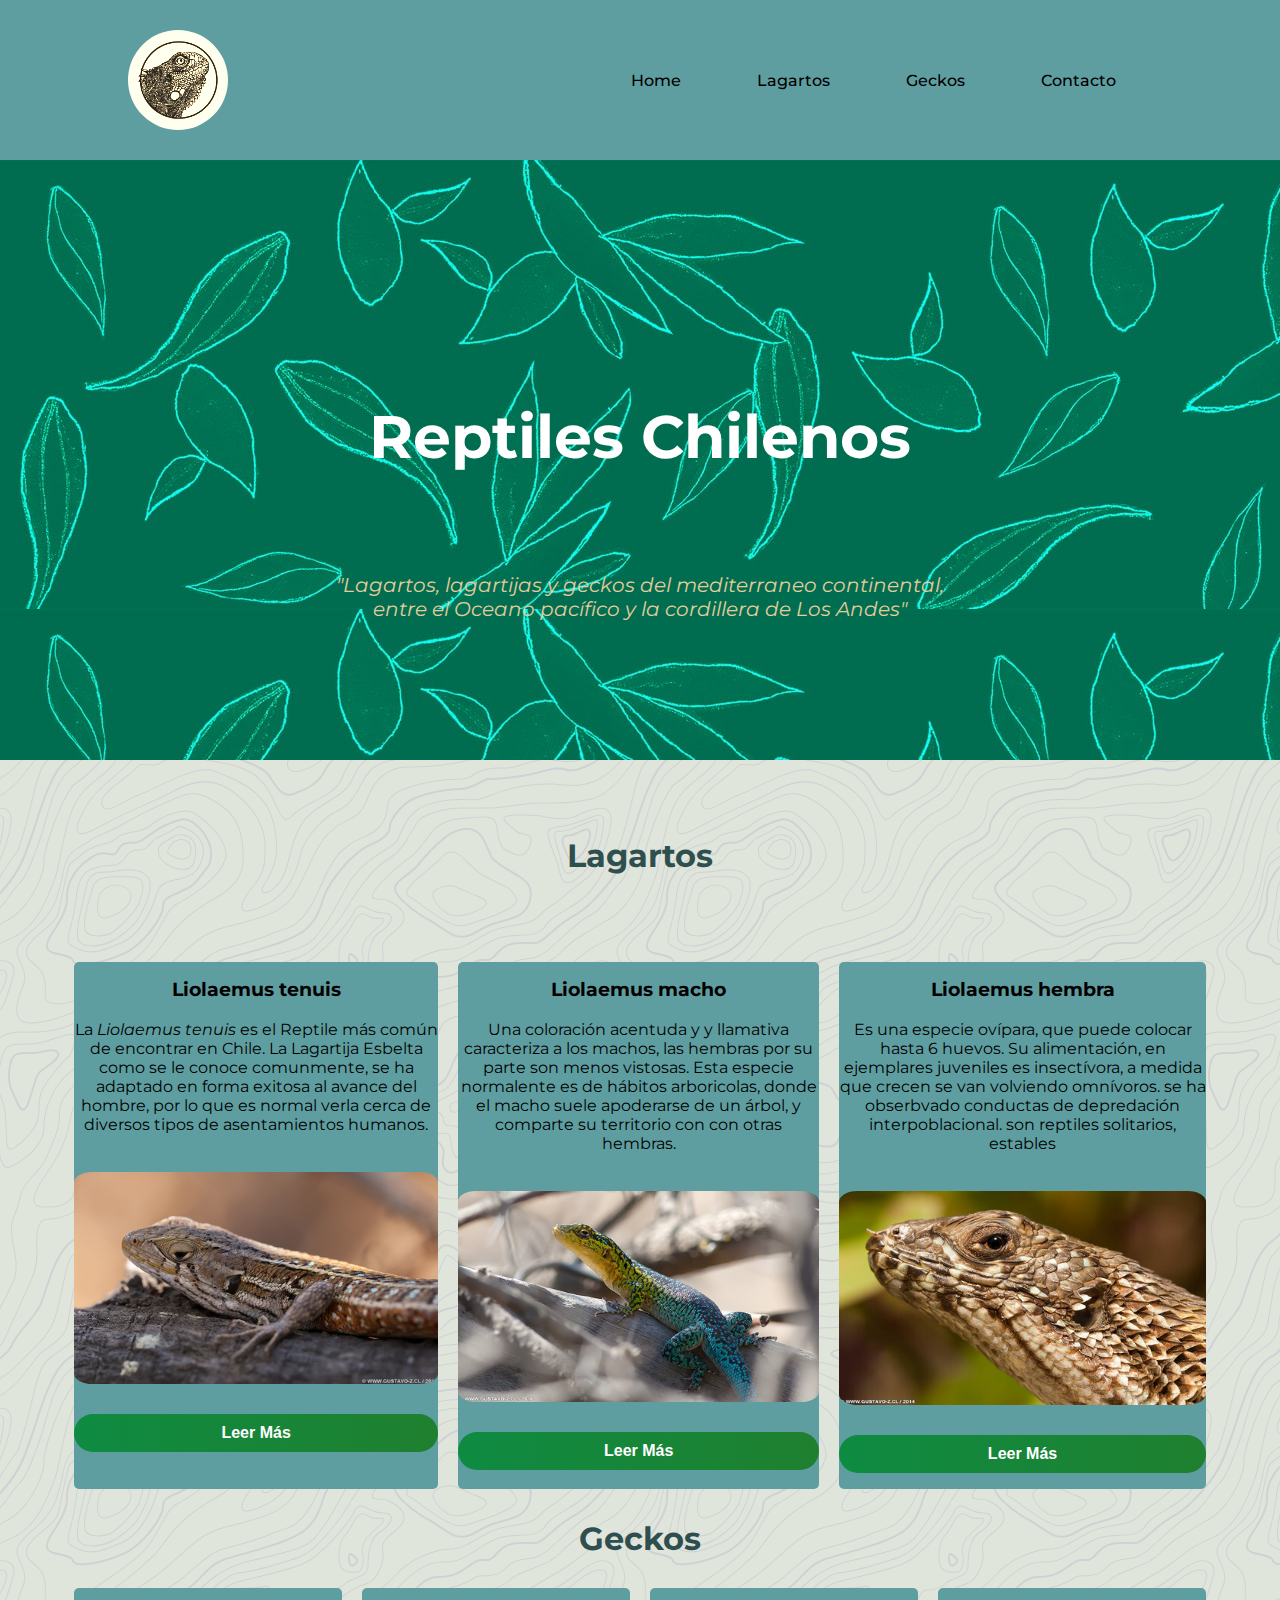
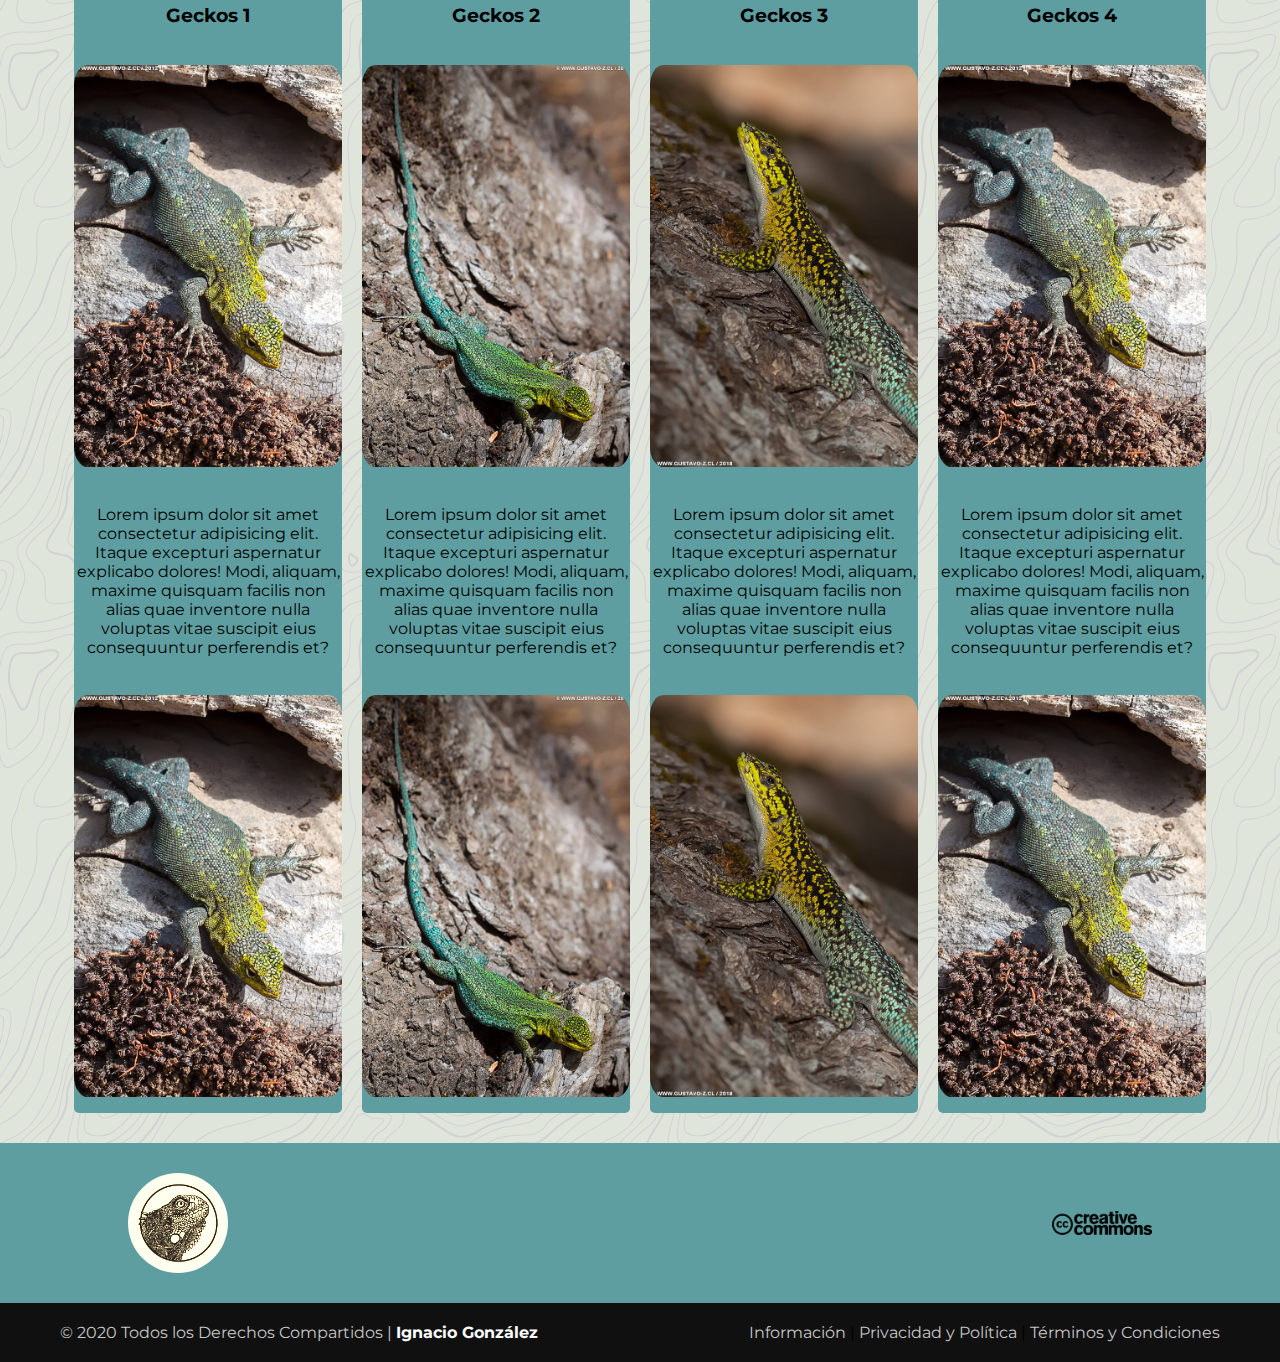
<file: index.html>
<!DOCTYPE html>
<html lang="en">
<head>
    <meta charset="UTF-8">
    <meta name="viewport" content="width=device-width, initial-scale=1.0">
    <title>Reptiles Chilenos</title>
    <link rel="stylesheet" href="https://use.fontawesome.com/releases/v5.6.3/css/all.css" integrity="sha384-UHRtZLI+pbxtHCWp1t77Bi1L4ZtiqrqD80Kn4Z8NTSRyMA2Fd33n5dQ8lWUE00s/" crossorigin="anonymous">
    <link rel="stylesheet" href="styles.css">
    
    
</head>
<body>
    <header>
            <img src="logo.png" alt="logo" class="logo">                
                <nav>
                 <ul class="nav__links">
                    <li><a href="#">Home</a></li> 
                    <li><a href="#Lagartos">Lagartos</a></li> 
                    <li><a href="#Geckos">Geckos</a></li> 
                    <li><a href="#">Contacto</a></li> 
                </ul>    
                </nav>
    </header>
    <div class="banner">
       <h1 style="text-align: center;" class="banner-son">Reptiles Chilenos</h1>
       <p style="text-align: center;" class="banner-son">"Lagartos, lagartijas y geckos del mediterraneo continental,
        <br> entre el  Oceano pacífico y la cordillera de Los Andes"</p>
     </div>
   <br>
   <br>
   <br>
   <br>
   <a name="Lagartos" id="#Lagartos"  ></a>
        <h1 style="text-align: center;">Lagartos</h1>
        <br>
        <br>
        <br>
        <div class="contenedor" #id=Lagartos>
            <div><h3>Liolaemus tenuis</h3>
                <br>
                <p>La <i>Liolaemus tenuis</i> es el Reptile más común de encontrar en Chile. 
                    La Lagartija Esbelta como se le conoce comunmente, 
                    se ha adaptado en forma exitosa al avance del hombre, 
                    por lo que es normal verla cerca de diversos 
                    tipos de asentamientos humanos. 
                    </p>
                    <br>
                    <br>
                    <img src="Liolaemus-2.jpg">
                    <a href="https://es.wikipedia.org/wiki/Liolaemus_tenuis" class="btn"  target="_blank">Leer Más</a>
            </div>
            <div> <h3>Liolaemus macho</h3>
                <br>
                <p>Una coloración acentuda y y llamativa caracteriza a los machos, 
                    las hembras por su parte son menos vistosas. 
                    Esta especie normalente es de hábitos arboricolas, 
                    donde el macho suele apoderarse de un árbol, 
                    y comparte su territorio con con otras hembras.</p>
                    <br>
                    <br>
                    <img src="Liolaemus-1.jpg">
                    <a href="http://especies.mma.gob.cl/CNMWeb/Web/WebCiudadana/ficha_indepen.aspx?EspecieId=897&Version=1" class="btn" target="_blank">Leer Más</a>
            </div>
            <div><h3>Liolaemus hembra</h3>
                <br>
                <p>Es una especie ovípara, que puede colocar hasta 6 huevos. 
                    Su alimentación, en ejemplares juveniles es insectívora,
                    a medida que crecen se van volviendo omnívoros.
                    se ha obserbvado conductas de depredación interpoblacional.
                son reptiles solitarios, estables</p>
                    <br>
                    <br>
                    <img src="Liolaemus-3.jpg">
                    <a href="https://reptile-database.reptarium.cz/species?genus=Liolaemus&species=tenuis" class="btn" target="_blank">Leer Más</a>
                
            </div>
        </div>
        <a name="Geckos" id="#Geckos"  ></a>
    <h1 style="text-align: center;">Geckos</h1>
        <div class="contenedor" #id=Geckos>
            <div> <h3>Geckos 1</h3>
                <br>
                <br>
                <img src="Liolaemus-4.jpg">
                <br>
                <br>
                <p>Lorem ipsum dolor sit amet consectetur adipisicing elit. 
                    Itaque excepturi aspernatur explicabo dolores! Modi, 
                    aliquam, maxime quisquam facilis non alias quae inventore 
                    nulla voluptas vitae suscipit eius consequuntur perferendis et?</p>
                    <br>
                    <br>
                    <img src="Liolaemus-4.jpg">
                </div>
            <div><h3>Geckos 2</h3>
                <br>
                <br>
                <img src="Liolaemus-5.jpg">
                <br>
                <br>
                <p>Lorem ipsum dolor sit amet consectetur adipisicing elit. 
                    Itaque excepturi aspernatur explicabo dolores! Modi, 
                    aliquam, maxime quisquam facilis non alias quae inventore 
                    nulla voluptas vitae suscipit eius consequuntur perferendis et?</p>
                    <br>
                    <br>
                    <img src="Liolaemus-5.jpg">
            </div>
            <div><h3>Geckos 3</h3>
                <br>
                <br>
                <img src="Liolaemus-6.jpg">
                <br>
                <br>
                <p>Lorem ipsum dolor sit amet consectetur adipisicing elit. 
                    Itaque excepturi aspernatur explicabo dolores! Modi, 
                    aliquam, maxime quisquam facilis non alias quae inventore 
                    nulla voluptas vitae suscipit eius consequuntur perferendis et?</p>
                    <br>
                    <br>
                    <img src="Liolaemus-6.jpg">

            </div>
            <div><h3>Geckos 4</h3>
                <br>
                <br>
                <img src="Liolaemus-4.jpg">
                <br>
                <br>
                <p>Lorem ipsum dolor sit amet consectetur adipisicing elit. 
                    Itaque excepturi aspernatur explicabo dolores! Modi, 
                    aliquam, maxime quisquam facilis non alias quae inventore 
                    nulla voluptas vitae suscipit eius consequuntur perferendis et?</p>
                    <br>
                    <br>
                    <img src="Liolaemus-4.jpg">
            </div>
        </div>

        
       

    </div>

    <footer>
            <img src="logo.png" alt="logo" class="logo">                
                <nav>
                     <ul class="nav__links-footer">
                        <li><a href="https://youtube.com"><i class="fab fa-youtube-square fa-3x"></i></a></li>
                        <li><a href="https://twitter.com"><i class="fab fa-twitter-square fa-3x"></i></a></li>
                        <li><a href="https://github.com"><i class="fab fa-github-square fa-3x"></i></a></li>
                        <li><a href="https://instagram.com"><i class="fab fa-instagram fa-3x"></a></i></li> 
                    </ul>    
                </nav>
            
            
            <img src="CC-logo.svg.png" alt="" class="commons">
           
    </footer>
    <div class="container-footer">
        <div class="footer">
             <div class="copyright">
                 © 2020 Todos los Derechos Compartidos | <a href="">Ignacio González</a>
             </div>

             <div class="information">
                 <a href="">Información </a> | <a href="">Privacidad y Política</a> | <a href="">Términos y Condiciones</a>
             </div>
         </div>

     </div>


</body>
</html>
</file>
<file: styles.css>
@import url('https://fonts.googleapis.com/css2?family=Montserrat:wght@500&display=swap');

*{
    margin: 0px;
    padding: 0px;
    box-sizing: border-box;
    font-family: "Montserrat", sans-serif;
    
}
body{
    background-color: #dfe5db;
    background-image: url("data:image/svg+xml,%3Csvg xmlns='http://www.w3.org/2000/svg' width='600' height='600' viewBox='0 0 600 600'%3E%3Cpath fill='%23bcb5c8' fill-opacity='0.4' d='M600 325.1v-1.17c-6.5 3.83-13.06 7.64-14.68 8.64-10.6 6.56-18.57 12.56-24.68 19.09-5.58 5.95-12.44 10.06-22.42 14.15-1.45.6-2.96 1.2-4.83 1.9l-4.75 1.82c-9.78 3.75-14.8 6.27-18.98 10.1-4.23 3.88-9.65 6.6-16.77 8.84-1.95.6-3.99 1.17-6.47 1.8l-6.14 1.53c-5.29 1.35-8.3 2.37-10.54 3.78-3.08 1.92-6.63 3.26-12.74 5.03a384.1 384.1 0 0 1-4.82 1.36c-2.04.58-3.6 1.04-5.17 1.52a110.03 110.03 0 0 0-11.2 4.05c-2.7 1.15-5.5 3.93-8.78 8.4a157.68 157.68 0 0 0-6.15 9.2c-5.75 9.07-7.58 11.74-10.24 14.51a50.97 50.97 0 0 1-4.6 4.22c-2.33 1.9-10.39 7.54-11.81 8.74a14.68 14.68 0 0 0-3.67 4.15c-1.24 2.3-1.9 4.57-2.78 8.87-2.17 10.61-3.52 14.81-8.2 22.1-4.07 6.33-6.8 9.88-9.83 12.99-.47.48-.95.96-1.5 1.48l-3.75 3.56c-1.67 1.6-3.18 3.12-4.86 4.9a42.44 42.44 0 0 0-9.89 16.94c-2.5 8.13-2.72 15.47-1.76 27.22.47 5.82.51 6.36.51 8.18 0 10.51.12 17.53.63 25.78.24 4.05.56 7.8.97 11.22h.9c-1.13-9.58-1.5-21.83-1.5-37 0-1.86-.04-2.4-.52-8.26-.94-11.63-.72-18.87 1.73-26.85a41.44 41.44 0 0 1 9.65-16.55c1.67-1.76 3.18-3.27 4.83-4.85.63-.6 3.13-2.96 3.75-3.57a71.6 71.6 0 0 0 1.52-1.5c3.09-3.16 5.86-6.76 9.96-13.15 4.77-7.42 6.15-11.71 8.34-22.44.86-4.21 1.5-6.4 2.68-8.6.68-1.25 1.79-2.48 3.43-3.86 1.38-1.15 9.43-6.8 11.8-8.72 1.71-1.4 3.26-2.81 4.7-4.3 2.72-2.85 4.56-5.54 10.36-14.67a156.9 156.9 0 0 1 6.1-9.15c3.2-4.33 5.9-7.01 8.37-8.07 3.5-1.5 7.06-2.77 11.1-4.02a233.84 233.84 0 0 1 7.6-2.2l2.38-.67c6.19-1.79 9.81-3.16 12.98-5.15 2.14-1.33 5.08-2.33 10.27-3.65l6.14-1.53c2.5-.63 4.55-1.2 6.52-1.82 7.24-2.27 12.79-5.06 17.15-9.05 4.05-3.72 9-6.2 18.66-9.9l4.75-1.82c1.87-.72 3.39-1.31 4.85-1.91 10.1-4.15 17.07-8.32 22.76-14.4 6.05-6.45 13.95-12.4 24.49-18.92 1.56-.96 7.82-4.6 14.15-8.33v-64.58c-4 8.15-8.52 14.85-12.7 17.9-2.51 1.82-5.38 4.02-9.04 6.92a1063.87 1063.87 0 0 0-6.23 4.98l-1.27 1.02a2309.25 2309.25 0 0 1-4.87 3.9c-7.55 6-12.9 10.05-17.61 13.19-3.1 2.06-3.86 2.78-8.06 7.13-5.84 6.07-11.72 8.62-29.15 10.95-11.3 1.5-20.04 4.91-30.75 11.07-1.65.94-7.27 4.27-6.97 4.1-2.7 1.58-4.69 2.69-6.64 3.66-5.63 2.8-10.47 4.17-15.71 4.17-17.13 0-41.44 11.51-51.63 22.83-12.05 13.4-31.42 27.7-45.25 31.16-7.4 1.85-11.85 7.05-14.04 14.69-1.26 4.4-1.58 8.28-1.58 13.82 0 .82.01.98.24 3.63.45 5.18.35 8.72-.77 13.26-1.53 6.2-4.89 12.6-10.59 19.43-13.87 16.65-22.88 46.58-22.88 71.68 0 2.39.02 4.26.06 8.75.12 10.8.1 15.8-.22 21.95-.56 11.18-2.09 20.73-5 29.3h-1.05c2.94-8.56 4.49-18.12 5.05-29.35.31-6.13.34-11.1.22-21.9-.04-4.48-.06-6.36-.06-8.75 0-25.32 9.07-55.47 23.12-72.32 5.6-6.72 8.88-12.99 10.38-19.03 1.09-4.4 1.18-7.85.74-12.93-.23-2.7-.24-2.86-.24-3.72 0-5.62.32-9.57 1.62-14.1 2.28-7.95 6.97-13.44 14.76-15.39 13.6-3.4 32.82-17.59 44.75-30.84C409 360.14 433.58 348.5 451 348.5c5.07 0 9.77-1.33 15.26-4.07 1.93-.96 3.9-2.05 6.58-3.62-.3.18 5.33-3.16 6.98-4.11 10.82-6.21 19.66-9.67 31.11-11.2 17.23-2.3 22.9-4.75 28.57-10.64 4.25-4.41 5.04-5.16 8.22-7.28 4.68-3.11 10.01-7.14 17.55-13.14a1113.33 1113.33 0 0 0 4.86-3.89l1.28-1.02a4668.54 4668.54 0 0 1 6.23-4.98c3.67-2.9 6.55-5.12 9.07-6.95 4.37-3.19 9.16-10.56 13.29-19.4v66.9zm0-116.23c-.62.01-1.27.06-1.95.13-6.13.63-13.83 3.45-21.83 7.45-3.64 1.82-8.46 2.67-14.17 2.71-4.7.04-9.72-.47-14.73-1.33-1.7-.3-3.26-.61-4.67-.93a31.55 31.55 0 0 0-3.55-.57 273.4 273.4 0 0 0-16.66-.88c-10.42-.16-17.2.74-17.97 2.73-.38.97.6 2.55 3.03 4.87 1.01.97 2.22 2.03 4.04 3.55a1746.07 1746.07 0 0 0 4.79 4.02c1.39 1.2 3.1 1.92 5.5 2.5.7.16.86.2 2.64.54 3.53.7 5.03 1.25 6.15 2.63 1.41 1.76 1.4 4.54-.15 8.88-2.44 6.83-5.72 10.05-10.19 10.33-3.63.23-7.6-1.29-14.52-5.06-4.53-2.47-6.82-7.3-8.32-15.26-.17-.87-.32-1.78-.5-2.86l-.43-2.76c-1.05-6.58-1.9-9.2-3.73-10.11-.81-.4-1.59-.74-2.36-1-2.27-.77-4.6-1.02-8.1-.92-2.29.07-14.7 1-13.77.93-20.55 1.37-28.8 5.05-37.09 14.99a133.07 133.07 0 0 0-4.25 5.44l-2.3 3.09-2.51 3.32c-4.1 5.36-7.06 8.48-10.39 11.12-.65.52-1.33 1.04-2.13 1.62l-4.11 2.94a106.8 106.8 0 0 0-5.16 3.99c-4.55 3.74-9.74 8.6-16.25 15.38-8.25 8.58-11.78 13.54-11.7 15.95.07 1.65 1.64 2.11 6.79 2.38 1.61.09 2.15.12 2.98.2 2.95.24 5.09.73 6.81 1.68 7.48 4.15 11.63 7.26 13.95 11.58 3.3 6.15.8 12.88-8.89 20.26-8.28 6.3-11.1 10.37-11.31 14.96-.06 1.17 0 1.93.26 4.43.69 6.47.25 10.65-2.8 17.42a44.23 44.23 0 0 1-4.16 7.53c-2.82 3.97-5.47 5.74-10.6 7.69-.43.16-3.34 1.23-4.27 1.59-1.8.68-3.38 1.36-5.01 2.14-4.18 2-8.4 4.6-13.1 8.24-8.44 6.51-13.23 14.56-15.98 25.06-1.1 4.2-1.55 6.81-2.8 15.21-1.26 8.6-2.17 12.64-4.08 16.55-2.1 4.28-11.93 26.59-12.97 28.88a382.7 382.7 0 0 1-6.37 13.41c-4.07 8.11-7.61 14.07-10.73 17.81-5.38 6.46-8.98 14.37-13.77 28.42a810.14 810.14 0 0 0-1.89 5.6c-1.8 5.35-2.96 8.6-4.26 11.85-6.13 15.32-25.43 26.31-46.46 26.31-11.2 0-20.58-2.74-31.02-8.55-5.6-3.13-4.55-2.42-22.26-14.54-14.33-9.8-17.7-10.73-20.47-6.9-.37.5-1.81 2.74-1.83 2.77a52.24 52.24 0 0 1-4.94 5.9c-.73.79-5.52 5.87-6.97 7.45-2.38 2.6-4.3 4.81-5.98 6.93a45.6 45.6 0 0 0-5.08 7.66c-1.29 2.57-1.9 5.25-2.66 10.6a997.6 997.6 0 0 1-.46 3.18h-1l.47-3.32c.77-5.45 1.4-8.2 2.75-10.9a46.54 46.54 0 0 1 5.2-7.84c1.7-2.14 3.63-4.38 6.03-6.98 1.45-1.59 6.24-6.68 6.96-7.46a51.58 51.58 0 0 0 4.84-5.78s1.47-2.26 1.86-2.8c3.25-4.5 7.08-3.44 21.84 6.67 17.67 12.08 16.62 11.38 22.19 14.48 10.3 5.73 19.5 8.43 30.53 8.43 20.65 0 39.57-10.77 45.54-25.69a219.7 219.7 0 0 0 4.24-11.8 6752.32 6752.32 0 0 0 1.88-5.6c4.83-14.16 8.47-22.14 13.96-28.73 3.05-3.66 6.56-9.57 10.6-17.61 1.97-3.93 4.04-8.31 6.35-13.38 1.03-2.28 10.88-24.61 12.98-28.91 1.85-3.79 2.75-7.76 4-16.25 1.24-8.44 1.7-11.07 2.81-15.32 2.8-10.7 7.71-18.94 16.33-25.6a73.18 73.18 0 0 1 13.29-8.35c1.66-.8 3.27-1.48 5.08-2.18.94-.36 3.86-1.43 4.28-1.59 4.95-1.88 7.44-3.55 10.14-7.33 1.35-1.9 2.68-4.3 4.06-7.37 2.97-6.58 3.39-10.59 2.72-16.9a27.13 27.13 0 0 1-.27-4.58c.22-4.94 3.21-9.24 11.7-15.7 9.33-7.11 11.66-13.34 8.62-19-2.2-4.09-6.25-7.12-13.55-11.17-1.57-.88-3.6-1.33-6.42-1.57-.8-.07-1.34-.1-2.95-.19-5.77-.3-7.63-.85-7.72-3.34-.1-2.81 3.5-7.87 11.97-16.69 6.53-6.8 11.75-11.69 16.33-15.45 1.79-1.47 3.42-2.72 5.2-4.03l4.12-2.94c.79-.58 1.46-1.08 2.1-1.59 3.26-2.6 6.16-5.65 10.21-10.94a383.2 383.2 0 0 0 2.5-3.32l2.31-3.09c1.8-2.39 3.04-4 4.29-5.48 8.47-10.17 16.98-13.96 37.27-15.3-.44.02 12-.9 14.32-.98 3.62-.1 6.05.16 8.46.98.8.27 1.62.62 2.47 1.04 2.27 1.14 3.17 3.87 4.27 10.85l.44 2.76c.17 1.07.33 1.97.5 2.83 1.44 7.69 3.62 12.29 7.8 14.57 6.76 3.68 10.6 5.15 13.99 4.94 4-.25 6.99-3.17 9.3-9.67 1.45-4.04 1.46-6.49.32-7.92-.9-1.12-2.28-1.62-5.57-2.27a55.8 55.8 0 0 1-2.67-.55c-2.54-.6-4.39-1.4-5.93-2.71a252.63 252.63 0 0 0-4.78-4.01 84.35 84.35 0 0 1-4.08-3.6c-2.73-2.6-3.86-4.43-3.28-5.95 1.02-2.64 7.82-3.54 18.93-3.37a230.56 230.56 0 0 1 16.73.88c2.76.39 3.2.49 3.68.6 1.4.3 2.95.62 4.62.91a82.9 82.9 0 0 0 14.56 1.32c5.56-.04 10.24-.86 13.73-2.6 8.1-4.05 15.89-6.9 22.17-7.56.7-.07 1.4-.11 2.05-.13v1zm0-100.94v1.5c-8.62 16.05-17.27 29.55-23.65 35.92-3.19 3.2-7.62 4.9-13.54 5.56-4.45.48-8.28.4-19.18-.2-9.91-.55-15.32-.44-20.52.78a84.05 84.05 0 0 1-15 2.11l-2.25.14c-12.49.75-19.37 1.78-32.72 5.74-4.5 1.33-9.27 2.49-14.3 3.48a246.27 246.27 0 0 1-32.6 3.97c-7.56.45-13.21.57-20.24.57-5.4 0-11.9 1.61-18 5.18-8.3 4.87-15.06 12.87-19.53 24.5a68.57 68.57 0 0 1-4.56 9.8c-3.6 6.2-6.92 8.99-13.38 12.18l-4.03 1.96a64.48 64.48 0 0 0-15.16 10.25c-8.2 7.33-13.72 16.63-22.54 35.6l-2.08 4.49c-7.3 15.7-11.5 23.3-17.35 29.87-7.7 8.66-20.25 14.42-40.31 20.08-4.37 1.23-19.04 5.08-19.24 5.13-6.92 1.87-11.68 3.34-15.63 4.92-10.55 4.22-18.71 10.52-36.38 26.52l-1.7 1.54c-8.58 7.76-13.41 11.9-18.81 15.88-3.95 2.9-8 5.67-12.97 8.91-2.06 1.34-10.3 6.6-12.33 7.94-11.52 7.5-18.53 13.04-24.62 20.08a62.01 62.01 0 0 0-6.44 8.85c-4.13 6.91-6.27 13.15-9.2 25.11l-1.54 6.26c-.6 2.45-1.15 4.54-1.72 6.58-2.97 10.7-6.9 17.36-14.78 26.91L69.6 491a148.51 148.51 0 0 0-4.19 5.3 23.9 23.9 0 0 0-3.44 6.28c-1.16 3.23-1.52 5.9-1.87 11.94-.58 10.05-1.42 15.04-4.63 22.67-1.57 3.72-5.66 14.02-6.41 15.8a73.46 73.46 0 0 1-3.57 7.4c-2.88 5.14-6.71 10.12-13.12 16.95-5.96 6.36-8.87 10.9-10.61 16a56.88 56.88 0 0 0-1.38 4.82l-.46 1.84h-1.03l.52-2.08c.52-2.09.92-3.49 1.4-4.9 1.8-5.25 4.78-9.9 10.84-16.36 6.35-6.78 10.13-11.7 12.97-16.77a72.5 72.5 0 0 0 3.52-7.29c.75-1.76 4.84-12.06 6.4-15.8 3.17-7.5 3.99-12.4 4.56-22.33.35-6.14.72-8.88 1.93-12.23a24.9 24.9 0 0 1 3.58-6.54c1.27-1.7 2.6-3.37 4.22-5.34l4.11-4.95c7.8-9.46 11.66-16 14.59-26.54.56-2.04 1.1-4.12 1.71-6.56l1.53-6.26c2.96-12.04 5.13-18.36 9.32-25.39 1.84-3.08 4-6.05 6.54-8.99 6.17-7.12 13.24-12.7 24.83-20.26 2.05-1.33 10.28-6.6 12.33-7.94 4.96-3.22 9-5.98 12.92-8.87 5.37-3.95 10.19-8.08 18.74-15.82l1.7-1.54c17.76-16.09 25.98-22.43 36.67-26.7 4-1.6 8.8-3.09 15.75-4.96.21-.06 14.87-3.9 19.22-5.13 19.9-5.61 32.32-11.31 39.85-19.78 5.76-6.48 9.93-14.02 17.18-29.64l2.09-4.5c8.87-19.07 14.44-28.46 22.77-35.9a65.48 65.48 0 0 1 15.38-10.4l4.04-1.97c6.3-3.1 9.47-5.77 12.96-11.77a67.6 67.6 0 0 0 4.48-9.67c4.56-11.84 11.47-20.02 19.97-25 6.25-3.66 12.93-5.32 18.5-5.32 7.01 0 12.65-.12 20.17-.57a245.3 245.3 0 0 0 32.47-3.96c5-.98 9.75-2.13 14.22-3.45 13.43-3.98 20.38-5.02 32.94-5.78l2.24-.14c5.76-.37 9.8-.9 14.85-2.09 5.31-1.25 10.79-1.35 22.6-.7 9.04.5 12.84.58 17.21.1 5.71-.62 9.94-2.26 12.95-5.26 6.44-6.45 15.3-20.37 24.35-36.72zm0 450.21c-1.28-4.6-2.2-10.55-3.33-20.25l-.24-2.04-.23-2.03c-1.82-15.7-3.07-21.98-5.55-24.47-2.46-2.46-3.04-5.03-2.52-8.64.1-.6.18-1.1.39-2.15.69-3.54.77-5.04.08-6.84-.91-2.38-3.31-4.41-7.79-6.26-5.08-2.09-6.52-4.84-4.89-8.44.66-1.45 1.79-3.02 3.52-5.01 1.04-1.2 5.48-5.96 5.08-5.53 6.15-6.7 8.98-11.34 8.98-16.48a15.2 15.2 0 0 1 6.5-12.89v1.26a14.17 14.17 0 0 0-5.5 11.63c0 5.47-2.93 10.29-9.24 17.16.38-.42-4.04 4.33-5.07 5.5-1.67 1.93-2.75 3.43-3.36 4.77-1.37 3.04-.23 5.22 4.36 7.1 4.71 1.95 7.32 4.16 8.34 6.83.78 2.04.7 3.67-.03 7.4-.2 1.03-.3 1.51-.38 2.09-.48 3.33.03 5.59 2.23 7.8 2.74 2.74 3.98 8.96 5.84 25.06l.24 2.03.23 2.04c.82 7.01 1.53 12.06 2.34 16.03v4.33zm0-62.16c-1.4-3.13-4.43-9.9-4.95-11.17-1.02-2.53-1.25-3.8-.91-5.18.2-.84 2.05-4.68 2.32-5.33a70.79 70.79 0 0 0 3.54-11.2v3.99a62.82 62.82 0 0 1-2.62 7.6c-.31.75-2.09 4.46-2.27 5.18-.28 1.12-.08 2.22.87 4.57.41 1.02 2.5 5.7 4.02 9.09v2.45zm0-85.09c-1.65 1.66-3.66 2.9-6.4 4.13-.25.1-13.97 5.47-20.4 8.43-9.35 4.32-16.7 5.9-23.03 5.25-5.08-.53-9.02-2.25-14.77-5.92l-3.2-2.07a77.4 77.4 0 0 0-5.44-3.27c-4.05-2.18-3.25-5.8 1.47-10.47 3.71-3.68 9.6-7.93 18.73-13.8l4.46-2.82c17.95-11.33 18.22-11.5 22.27-14.74 11.25-9 19.69-14.02 26.31-15.1v1.02c-6.37 1.1-14.62 6-25.69 14.86-4.1 3.28-4.34 3.44-22.36 14.8a652.4 652.4 0 0 0-4.45 2.83c-9.07 5.83-14.92 10.05-18.57 13.66-4.31 4.28-4.95 7.13-1.7 8.88 1.7.91 3.29 1.88 5.5 3.3l3.2 2.08c5.64 3.59 9.45 5.25 14.34 5.76 6.13.64 13.32-.9 22.52-5.15 6.46-2.98 20.18-8.35 20.4-8.44 3.04-1.37 5.1-2.71 6.81-4.69v1.47zm0-41.37v1c-6.56.26-12.11 3.13-19.71 9.08l-4.63 3.68a51.87 51.87 0 0 1-4.4 3.14c-.82.52-5.51 3.33-6.22 3.76-3.31 2-6.15 3.8-8.87 5.6a112.61 112.61 0 0 0-8.16 5.92c-4.61 3.72-7.4 6.9-7.97 9.35-.63 2.67 1.48 4.53 7.05 5.46 10.7 1.78 20.92-.05 30.45-4.65a61.96 61.96 0 0 0 17.1-12.2 41.8 41.8 0 0 0 5.36-7.42v1.92a38.94 38.94 0 0 1-4.64 6.19 62.95 62.95 0 0 1-17.39 12.41c-9.7 4.68-20.13 6.55-31.05 4.73-6.06-1-8.65-3.29-7.85-6.67.64-2.74 3.53-6.05 8.31-9.9 2.35-1.9 5.1-3.88 8.24-5.97 2.73-1.82 5.58-3.61 8.9-5.62.72-.44 5.4-3.24 6.22-3.75 1.26-.8 2.6-1.76 4.3-3.09.8-.62 3.9-3.1 4.63-3.67 7.77-6.1 13.49-9.04 20.33-9.3zm0-154.6v1c-1.75-.24-4.3.23-7.82 1.55-10.01 3.75-13.8 5.07-19.15 6.76-1.78.56-2.63.83-3.87 1.24-1.48.5-3.16.76-6.74 1.16a1550.34 1550.34 0 0 0-2.64.3c-7.8.94-11.28 2.47-11.28 6.07 0 4.45 2.89 13.18 7.96 25.81a57.34 57.34 0 0 1 2.33 7.6 258.32 258.32 0 0 1 .84 3.46c1.86 7.62 3.17 10.71 5.56 11.67 2.21.88 4.7.6 7.47-.72 3.48-1.69 7.22-4.94 11.2-9.47 1.52-1.7 2.97-3.49 4.59-5.57l3.16-4.1c2.59-3.23 6.07-12.21 8.39-20.23v3.45c-2.29 7.2-5.27 14.5-7.61 17.41-.44.55-2.67 3.46-3.15 4.09-1.63 2.1-3.1 3.9-4.62 5.62-4.08 4.61-7.9 7.94-11.53 9.7-2.99 1.44-5.77 1.75-8.28.74-2.84-1.13-4.2-4.34-6.15-12.35a2097.48 2097.48 0 0 1-.84-3.46c-.8-3.2-1.47-5.45-2.28-7.46-5.14-12.8-8.04-21.55-8.04-26.19 0-4.37 3.84-6.06 12.16-7.07a160.9 160.9 0 0 1 2.65-.3c3.5-.39 5.15-.64 6.53-1.1 1.26-.42 2.1-.7 3.88-1.26 5.34-1.68 9.11-3 19.1-6.74 3.53-1.32 6.22-1.84 8.18-1.61zM0 292c10.13-11.31 18.13-23.2 23.07-35.39 3.3-8.14 6.09-16.12 10.81-30.55l1.59-4.84c6.53-19.94 10.11-29.82 14.77-39.56 6.07-12.72 12.55-21.18 20.27-25.54 6.66-3.76 10.2-7.86 12.22-13.15a46.6 46.6 0 0 0 1.86-6.58c1.23-5.2 2.05-7.59 3.93-10.36 2.45-3.62 6.27-6.53 12.1-8.96 15.78-6.58 16.73-7.04 18.05-9.01.65-.98.83-2.15.74-4.51-.03-.73-.23-3.82-.24-4A93.8 93.8 0 0 1 119 94c0-10.04.18-11.37 2.37-13.15.52-.42 1.13-.8 2.07-1.3.27-.14 2.18-1.12 2.84-1.48a68.4 68.4 0 0 0 9.12-5.87c2.06-1.54 2.64-2.14 8.01-7.93 3.78-4.09 6.21-6.36 8.96-8.12 3.64-2.33 7.2-3.12 10.9-2.11 4.4 1.2 10.81 2 18.78 2.46 6.9.4 12.9.5 21.95.5 4.87 0 8.97.47 15.4 1.57 7.77 1.33 9.3 1.54 12.38 1.54 4.05 0 7.43-.88 10.68-2.95 5.06-3.22 8.11-4.67 11.2-5.2 3.62-.64 4.77-.46 16.55 2.06 17.26 3.7 30.85 1.36 41.06-9.7 5.1-5.53 5.48-8.9 3.48-14.8-.83-2.42-1.03-3.1-1.17-4.3-.29-2.52.5-4.71 2.71-6.93 2.65-2.65 4.72-9.17 6.22-18.29h2.03c-1.56 9.71-3.77 16.65-6.83 19.7-1.79 1.8-2.36 3.39-2.14 5.28.11 1 .3 1.63 1.07 3.9 2.22 6.53 1.76 10.66-3.9 16.8-10.77 11.66-25.07 14.13-42.95 10.3-11.42-2.45-12.55-2.62-15.78-2.06-2.77.48-5.62 1.84-10.47 4.92a20.93 20.93 0 0 1-11.76 3.27c-3.25 0-4.81-.22-12.73-1.57C212.74 59.46 208.73 59 204 59c-9.1 0-15.11-.1-22.07-.5-8.09-.47-14.62-1.29-19.2-2.54-5.62-1.53-10.17 1.38-17.85 9.66-5.5 5.94-6.08 6.53-8.28 8.18a70.38 70.38 0 0 1-9.38 6.03c-.68.37-2.58 1.35-2.84 1.49-.84.44-1.35.76-1.75 1.08C121.16 83.6 121 84.8 121 94c0 1.85.06 3.54.17 5.44 0 .17.2 3.28.24 4.03.1 2.75-.13 4.29-1.08 5.71-1.67 2.5-2.27 2.8-18.95 9.74-5.48 2.29-8.99 4.96-11.2 8.24-1.71 2.51-2.47 4.73-3.64 9.7-.83 3.5-1.21 4.92-1.94 6.83-2.18 5.73-6.05 10.19-13.1 14.18-7.3 4.12-13.55 12.28-19.46 24.66-4.6 9.64-8.17 19.46-14.67 39.32l-1.58 4.84c-4.75 14.47-7.54 22.48-10.86 30.69-5.28 13.01-13.95 25.65-24.93 37.6v-2.97zm0 78v-.5l1-.01c6.32 0 7.47 5.2 4.6 13.36a60.36 60.36 0 0 1-5.6 11.3v-1.92a57.76 57.76 0 0 0 4.65-9.72c2.69-7.6 1.71-12.02-3.65-12.02-.34 0-.67 0-1 .02v-46.59a340.96 340.96 0 0 0 13.71-8.34c13.66-9.46 29.79-37.6 29.79-53.59 0-18.1 21.57-72.64 32.23-79.42 12.71-8.09 32.24-27.96 35.8-37.75 1.93-5.3 5.5-7.27 14.42-9.37 6.15-1.44 8.64-2.42 10.67-4.79 1.5-1.74 2.72-4.79 4.33-10.3.23-.78 1.9-6.68 2.43-8.46 3.62-12.08 7.3-18.49 13.47-20.39 2.5-.76 3.03-.98 9.74-3.7 7.49-3.03 11.97-4.43 17.12-4.92 6.75-.65 13.13.75 19.55 4.67 5.43 3.32 12.19 4.72 20.17 4.56 6.03-.12 12.2-1.07 19.83-2.8 1.82-.4 7.38-1.74 8.26-1.94 2.69-.6 4.34-.89 5.48-.89 4.97 0 8.93-.05 14.2-.27 7.9-.32 15.56-.92 22.75-1.88 8.5-1.14 15.9-2.73 21.88-4.82 18.9-6.62 32.64-18.3 33.67-27.59.29-2.56.4-2.96 2.79-11.11 2.33-7.95 3.21-12.93 2.72-18.23-.2-2.24-.69-4.38-1.48-6.42-1.5-3.92-2.63-9.4-3.43-16.18h.9c.77 6.47 1.89 11.72 3.47 15.82a24.93 24.93 0 0 1 1.54 6.69c.5 5.46-.4 10.54-2.77 18.6-2.36 8.06-2.47 8.47-2.74 10.95-1.09 9.75-15.1 21.68-34.33 28.41-6.06 2.12-13.52 3.72-22.09 4.87-7.22.96-14.92 1.57-22.83 1.89-5.3.21-9.27.27-14.25.27-1.04 0-2.64.27-5.26.87-.87.2-6.43 1.53-8.26 1.94-7.68 1.73-13.92 2.7-20.03 2.82-8.15.17-15.1-1.27-20.71-4.7-6.23-3.81-12.4-5.16-18.93-4.54-5.04.48-9.44 1.86-16.84 4.86-6.75 2.74-7.29 2.95-9.82 3.73-5.73 1.76-9.28 7.96-12.81 19.72-.53 1.77-2.2 7.66-2.43 8.46-1.66 5.65-2.91 8.78-4.53 10.67-2.22 2.58-4.84 3.62-12.01 5.3-7.8 1.83-11.13 3.66-12.9 8.54-3.65 10.04-23.32 30.06-36.2 38.25C65.94 190 44.5 244.2 44.5 262c0 16.34-16.3 44.78-30.22 54.41-2.14 1.48-8.24 5.12-14.28 8.68v-1.16 46.09zm0-173.7v-1.11c7.42-3.82 14.55-10.23 21.84-18.98 3.8-4.56 14.21-18.78 15.79-20.55 1.8-2.04 4.06-3.96 7.42-6.45 1.08-.8 4.92-3.57 5.49-3.99 9.36-6.85 14-11.96 15.98-19.36.8-2.98 1.54-6.78 2.46-12.3.23-1.44 2-12.46 2.56-15.79 2.87-16.77 5.73-26.79 10.07-32.1C92.46 52.43 101.5 38.13 101.5 33c0-2.54.34-3.35 6.05-15.71.68-1.49 1.25-2.74 1.77-3.93 2.5-5.75 3.9-10.04 4.14-13.36h1c-.23 3.48-1.66 7.87-4.23 13.76-.52 1.2-1.09 2.45-1.78 3.95-5.54 12.01-5.95 12.99-5.95 15.29 0 5.47-9.09 19.84-20.11 33.31-4.2 5.12-7.03 15.06-9.86 31.64-.57 3.33-2.33 14.33-2.57 15.78-.92 5.56-1.67 9.38-2.48 12.4-2.05 7.68-6.82 12.93-16.35 19.91l-5.49 3.98c-3.3 2.45-5.51 4.34-7.27 6.31-1.53 1.73-11.94 15.93-15.76 20.53-7.52 9.02-14.88 15.6-22.61 19.46zm0 361.83v-4.33c.48 2.36 1 4.35 1.6 6.15 2 6.03 4.6 8.26 8.19 6.59C28.76 557.69 43.5 542.4 43.5 527c0-16.2 6.37-31.99 17.1-46.3 1.88-2.5 3.66-4.4 5.53-6 .73-.62 1.45-1.18 2.3-1.8l2-1.43c3.68-2.68 5.32-5.28 7.08-12.59.75-3.07 1.38-5.02 4.2-13.26l.63-1.88c3.24-9.58 4.56-14.97 4.17-18.65-.48-4.43-3.8-5.23-11.3-1.64a81.12 81.12 0 0 1-9.15 3.7c-13.89 4.67-26.96 5.8-42.66 5.42l-1.95-.05-1.45-.02a39.8 39.8 0 0 0-15.05 2.96A21.81 21.81 0 0 0 0 438.37v-1.26a23.55 23.55 0 0 1 4.55-2.57 40.77 40.77 0 0 1 16.92-3.02l1.95.05c15.6.38 28.57-.75 42.32-5.37a80.12 80.12 0 0 0 9.04-3.65c8.04-3.84 12.16-2.85 12.72 2.43.42 3.89-.92 9.34-4.21 19.08l-.64 1.88c-2.8 8.2-3.43 10.15-4.16 13.18-1.82 7.52-3.59 10.34-7.47 13.16l-2 1.43c-.84.6-1.54 1.15-2.25 1.75a35.45 35.45 0 0 0-5.37 5.84c-10.61 14.15-16.9 29.74-16.9 45.7 0 15.88-15 31.45-34.29 40.45-4.3 2.01-7.39-.66-9.56-7.18-.23-.68-.44-1.39-.65-2.13zm0-62.16v-2.45l1.46 3.27c2.1 4.8 3.46 10.33 4.26 16.77.66 5.3.84 9.3 1.04 18.5.2 9.32.5 12.75 1.63 15.05 1.28 2.6 3.67 2.35 8.29-1.5 17.14-14.3 21.82-22.9 21.82-38.62 0-7.17 1.1-12.39 3.7-17.68 2.27-4.67 3.65-6.62 13.4-19.62a69.8 69.8 0 0 1 7.6-8.79 44.76 44.76 0 0 1 3.54-3.06c.38-.3.64-.52.89-.74a10.47 10.47 0 0 0 2.63-3.32 35.78 35.78 0 0 0 2.26-5.94l.37-1.2.36-1.15c.29-.91.48-1.55.66-2.16.45-1.53.74-2.68.91-3.66.38-2.2.12-3.49-.85-4.15-2.35-1.61-9.28-.24-23.8 4.94-9.54 3.4-16.12 4.17-27.85 4.26-7.71.06-10.43.4-13.25 2.12-3.48 2.12-5.84 6.4-7.58 14.26-.5 2.2-.99 4.19-1.49 5.98v-3.98l.51-2.22c1.8-8.1 4.28-12.6 8.04-14.9 3.04-1.85 5.86-2.2 13.77-2.26 11.61-.09 18.1-.84 27.51-4.2 14.93-5.32 21.95-6.71 24.7-4.83 1.38.94 1.71 2.6 1.28 5.15a33.69 33.69 0 0 1-.94 3.78l-.66 2.17-.36 1.15-.37 1.2a36.64 36.64 0 0 1-2.33 6.1c-.8 1.53-1.61 2.52-2.86 3.61l-.92.77-1.02.83c-.9.74-1.65 1.4-2.47 2.18a68.84 68.84 0 0 0-7.48 8.66c-9.7 12.93-11.07 14.87-13.31 19.46-2.52 5.15-3.59 10.22-3.59 17.24 0 16.04-4.82 24.91-22.18 39.38-5.04 4.2-8.18 4.55-9.83 1.18-1.22-2.5-1.52-5.94-1.73-15.47-.2-9.16-.38-13.15-1.03-18.4-.79-6.34-2.12-11.8-4.19-16.49L0 495.98zM379.27 0h1.04l1.5 5.26c3.28 11.56 4.89 19.33 5.26 27.8.49 11.01-1.52 21.26-6.63 31.17-7.8 15.13-20.47 26.5-36.22 34.1-12.38 5.96-26.12 9.17-36.22 9.17-6.84 0-17.24 1.38-37.27 4.62l-2.27.37c-24.5 3.99-31.65 5-37.46 5-3.49 0-4.08-.08-19.54-2.8-3.56-.64-6.32-1.1-9-1.5-20.23-2.96-31-1.2-31.96 7.86-.1.85-.18 1.72-.29 2.81l-.27 2.73c-1.1 10.9-2.02 15.73-4.31 19.96-2.9 5.34-7.77 7.95-15.63 7.95-10.2 0-12.92.6-15.5 3.17.52-.51-5.03 5.85-8.16 8.7-2.75 2.5-14.32 12.55-15.77 13.83a341.27 341.27 0 0 0-6.54 5.92c-6.97 6.49-11.81 11.76-14.6 16.15-5.92 9.3-10.48 18.04-11.69 24.08-1.66 8.3 3.67 9.54 19.02 1.21a626.23 626.23 0 0 1 44.54-21.9c3.5-1.56 14.04-6.2 15.68-6.95 5.05-2.25 8.3-3.8 10.78-5.15l1.95-1.07 2.18-1.18c1.76-.94 3.38-1.76 5-2.55 18.1-8.72 34.48-10.46 50.33-1.2 22.89 13.34 38.28 37.02 38.28 56.44 0 19.12-.73 25.13-5.18 33.2a45.32 45.32 0 0 1-4.94 7.12c-6.47 7.77-11.81 16.2-12.76 21.27-1.2 6.34 4.69 7.03 20.17-.05 13.31-6.08 22.4-14.95 28.5-26.32a80.51 80.51 0 0 0 6.1-15.13c.9-2.98 3.17-11.65 3.41-12.48a29.02 29.02 0 0 1 1.75-4.83c7.47-14.93 21.09-30.5 36.25-37.24 7.61-3.38 13-9.65 19.4-20.79.84-1.48 4.26-7.64 5.14-9.17 3.52-6.1 6.22-9.7 9.37-11.98 10.15-7.4 28.7-11.1 50.29-11.1 7.52 0 16.54-1.24 27.51-3.58a420.1 420.1 0 0 0 14.96-3.52c-1.3.33 15.54-3.98 19.42-4.89 14.15-3.33 41.07-5.01 64.11-5.01 17.36 0 27.82-9.23 38.53-38.67 6.62-18.21 6.62-26.37 2.69-34.35l-1.18-2.37A13.36 13.36 0 0 1 587.5 58c0-4.03 0-4.01 2.5-24.56.46-3.73.8-6.74 1.12-9.64.9-8.45 1.38-15.2 1.38-20.8 0-.94-.02-1.94-.04-3h1c.03 1.06.04 2.06.04 3 0 5.65-.48 12.43-1.39 20.9-.3 2.91-.66 5.93-1.11 9.66-2.5 20.45-2.5 20.47-2.5 24.44 0 1.97.45 3.57 1.45 5.68.24.51 1.16 2.35 1.17 2.36 4.06 8.24 4.06 16.68-2.65 35.13-10.84 29.8-21.63 39.33-39.47 39.33-22.96 0-49.83 1.68-63.89 4.99-3.86.9-20.69 5.2-19.4 4.88a421.05 421.05 0 0 1-14.99 3.53c-11.04 2.35-20.11 3.6-27.72 3.6-21.4 0-39.76 3.67-49.7 10.9-3 2.19-5.64 5.7-9.1 11.68-.87 1.52-4.29 7.68-5.14 9.17-6.49 11.3-12 17.71-19.86 21.2-14.9 6.63-28.38 22.03-35.75 36.77a28.17 28.17 0 0 0-1.69 4.67c-.23.8-2.5 9.49-3.4 12.5a81.48 81.48 0 0 1-6.19 15.3c-6.2 11.56-15.44 20.58-28.96 26.76-16.1 7.36-23 6.55-21.58-1.04 1-5.29 6.4-13.83 12.99-21.73a44.33 44.33 0 0 0 4.82-6.96c4.35-7.88 5.06-13.77 5.06-32.72 0-19.04-15.19-42.4-37.72-55.55-15.57-9.08-31.62-7.38-49.45 1.21a132.9 132.9 0 0 0-7.14 3.71l-1.95 1.07a158.83 158.83 0 0 1-10.85 5.19c-1.65.74-12.18 5.38-15.69 6.95a625.25 625.25 0 0 0-44.46 21.86c-15.95 8.66-22.37 7.16-20.48-2.29 1.24-6.2 5.83-15.02 11.82-24.42 2.85-4.48 7.74-9.8 14.77-16.34 1.98-1.85 4.12-3.79 6.56-5.94 1.46-1.29 13.02-11.33 15.75-13.82 3.09-2.8 8.6-9.14 8.14-8.67 2.82-2.82 5.75-3.46 16.2-3.46 7.5 0 12.04-2.43 14.75-7.42 2.2-4.07 3.11-8.84 4.2-19.59l.26-2.73.3-2.81c.56-5.42 4.47-8.5 11.23-9.6 5.44-.88 12.51-.51 21.86.86 2.7.4 5.47.86 9.04 1.49 15.33 2.7 15.96 2.8 19.36 2.8 5.73 0 12.9-1.03 37.3-5l2.27-.36c20.1-3.26 30.52-4.64 37.43-4.64 9.95 0 23.54-3.18 35.78-9.08 15.57-7.5 28.09-18.73 35.78-33.65 5.02-9.75 7-19.82 6.51-30.67-.37-8.37-1.96-16.08-5.23-27.57L379.27 0zm13.68 0h1.02c.78 3.9 1.92 8.7 3.51 14.88 3.63 14.05 3.06 27.03-.75 38.77a61 61 0 0 1-11.35 20.68 138.36 138.36 0 0 1-19.32 18.77c-11.32 9.02-23.36 15.49-35.95 18.39a258.63 258.63 0 0 1-22.57 4.07c-3.17.44-6.36.85-10.3 1.32l-9.39 1.12c-11.53 1.41-17.45 2.55-21.64 4.46-9.28 4.21-28.35 6.04-49.21 6.04-1.37 0-2.8-.12-4.3-.35-2.62-.41-5-1.03-9.14-2.29-7.34-2.21-9.63-2.75-12.63-2.56-3.9.23-6.63 2.29-8.47 6.89-1.86 4.66-2.42 7.53-3.34 14.98-1.1 8.98-2.87 12.12-9.97 14.3a40.12 40.12 0 0 0-6.8 2.66c-.63.33-1.16.64-1.76 1.02l-1.34.86c-1.9 1.14-3.86 1.49-9.25 1.49-3.2 0-8.83-.55-9.51-.39-1.22.28-.75-.14-7.14 6.24-1.5 1.5-3.49 3.18-6.32 5.37-1.52 1.18-7.16 5.43-7.94 6.03-4.96 3.78-8.33 6.6-11.06 9.38-4.88 4.98-6.85 9.15-5.56 12.7 1.34 3.67 4.07 4.42 8.9 2.82a55.72 55.72 0 0 0 7.77-3.48c1.5-.77 7.78-4.13 9.37-4.96a116.8 116.8 0 0 1 12.31-5.68 162.2 162.2 0 0 0 11.04-4.84c2.04-.97 10.74-5.16 13-6.22 4.41-2.1 8.1-3.78 11.65-5.29 17.14-7.3 29.32-9.9 37.67-6.65l5.43 2.1c2.3.88 4.17 1.62 6.02 2.38a150.9 150.9 0 0 1 13.07 6c18.34 9.63 30.35 22.13 34.79 39.87 6.96 27.85 3.6 45.53-8.08 62.4-3.97 5.75-3.52 9.2.06 8.97 4.14-.28 10.21-4.95 15.11-12.52 3.1-4.8 5.1-10.45 8.05-21.53l1.69-6.35c.66-2.47 1.24-4.52 1.83-6.5 4.93-16.56 11-27.28 21.56-34.76 7.15-5.06 23.73-15.5 25.48-16.75 6.74-4.81 10.53-9.44 14.34-18 7.74-17.44 21.09-24.34 44.47-24.34 9.36 0 17.91-1.13 29.53-3.49a624.86 624.86 0 0 0 6.2-1.28c2.4-.5 4.07-.84 5.66-1.13 4.03-.74 7.04-1.1 9.61-1.1 4.44 0 9.39-1 31.39-5.99l2.95-.66c16.34-3.67 25.64-5.35 31.66-5.35 1.54 0 2.4.01 6.4.1 7.8.15 12.27.13 17.33-.2 16.41-1.06 26.73-5.36 29.8-14.56a87.1 87.1 0 0 1 3.55-8.83c-.15.31 2.29-4.96 2.9-6.38 5.38-12.3 5.57-21.92-1.44-39.44a86.4 86.4 0 0 1-5.26-20.72c-1.61-11.98-1.38-23.14.1-40.35l.2-2.12h1l-.2 2.2c-1.48 17.15-1.7 28.24-.11 40.14a85.4 85.4 0 0 0 5.2 20.47c7.1 17.78 6.91 27.67 1.43 40.22-.62 1.43-3.06 6.72-2.91 6.4a86.17 86.17 0 0 0-3.52 8.73c-3.23 9.72-13.9 14.15-30.68 15.24-5.1.33-9.58.35-17.42.2-3.98-.09-4.84-.1-6.37-.1-5.91 0-15.18 1.67-31.44 5.32l-2.95.67c-22.16 5.02-27.05 6.01-31.61 6.01-2.5 0-5.45.36-9.43 1.09-1.58.29-3.25.62-5.64 1.11a4894.21 4894.21 0 0 0-6.2 1.29c-11.68 2.37-20.3 3.51-29.73 3.51-23.02 0-36 6.71-43.53 23.66-3.9 8.8-7.82 13.58-14.7 18.5-1.78 1.27-18.36 11.7-25.48 16.75-10.34 7.32-16.3 17.87-21.19 34.23-.58 1.96-1.15 4-1.82 6.47l-1.69 6.35c-2.98 11.18-5 16.9-8.17 21.81-5.05 7.81-11.37 12.68-15.89 12.98-4.7.31-5.3-4.23-.94-10.53 11.52-16.64 14.82-34.03 7.92-61.6-4.35-17.42-16.16-29.72-34.27-39.22-4-2.1-8.2-4-12.99-5.97-1.84-.75-3.7-1.49-6-2.38l-5.43-2.08c-8.03-3.12-20.02-.58-36.92 6.63-3.52 1.5-7.21 3.19-11.61 5.27l-13 6.22c-4.71 2.22-8.16 3.75-11.11 4.88a115.87 115.87 0 0 0-12.21 5.63c-1.58.83-7.86 4.18-9.37 4.96a56.55 56.55 0 0 1-7.9 3.54c-5.3 1.75-8.62.85-10.17-3.43-1.46-4.02.66-8.5 5.8-13.74 2.75-2.82 6.16-5.66 11.15-9.48.79-.6 6.43-4.85 7.94-6.02a66.96 66.96 0 0 0 6.23-5.28c6.74-6.74 6.1-6.16 7.61-6.51.87-.2 6.69.36 9.74.36 5.22 0 7.03-.32 8.74-1.35l1.31-.84c.62-.4 1.18-.72 1.84-1.07a41.07 41.07 0 0 1 6.96-2.72c6.64-2.04 8.22-4.84 9.28-13.47.93-7.53 1.5-10.47 3.4-15.24 1.99-4.95 5.04-7.26 9.34-7.51 3.17-.2 5.5.35 12.97 2.6a63.54 63.54 0 0 0 9.02 2.26c1.45.22 2.83.34 4.14.34 20.71 0 39.7-1.82 48.8-5.96 4.32-1.96 10.29-3.1 21.93-4.53l9.4-1.12c3.92-.48 7.11-.88 10.27-1.32 8.16-1.14 15.4-2.43 22.49-4.06 12.42-2.86 24.33-9.26 35.55-18.2a137.4 137.4 0 0 0 19.18-18.64 60.02 60.02 0 0 0 11.15-20.32c3.76-11.57 4.32-24.36.75-38.23A284.86 284.86 0 0 1 392.95 0zM506.7 0h1.26c-.5.66-.9 1.18-1.17 1.51-3.95 4.96-6.9 7.92-9.82 9.57A10.02 10.02 0 0 1 492 12.5c-2.38 0-4.24.67-6.71 2.21l-2.65 1.71c-4.38 2.8-8.01 4.08-13.64 4.08-5.6 0-9.99-1.26-16.08-4.05a202.63 202.63 0 0 1-2.3-1.06l-2.18-.98c-1.6-.7-2.92-1.17-4.17-1.48a13.42 13.42 0 0 0-3.27-.43c-2.3 0-4.3-.68-11-3.37l-1.56-.62c-5-1.97-8.1-2.82-10.52-2.66-2.93.2-4.42 2.03-4.42 6.15 0 20.76-5.21 50.42-12.15 57.35-7.58 7.59-26.55 23.7-34.06 29.06-13.16 9.4-31.17 20.2-44.11 25.06a106.87 106.87 0 0 1-13.32 4.03c-3.28.78-6.6 1.43-11.25 2.24-.53.1-8.8 1.5-11.5 1.99-4.86.87-9.3 1.74-14 2.76-20.62 4.48-25.07 5.01-38.11 5.01-2.49 0-2.9-.07-14.05-2-2.42-.42-4.31-.73-6.15-1-8.11-1.19-13.83-1.36-17.64-.2-4.54 1.4-5.93 4.65-3.7 10.52 2.02 5.28 4.84 8.61 8.84 10.74 3.26 1.74 6.75 2.6 13.82 3.71 9.42 1.48 10.94 1.75 15.5 2.92a78.2 78.2 0 0 1 18.62 7.37c8.3 4.58 14.58 11.5 19.98 20.89 2.73 4.73 9.46 19.33 10.54 21.19 3.4 5.85 6.26 6.63 10.89 2 4.95-4.94 10.35-8.37 21.13-14.06.47-.25 2.06-1.1 2.12-1.12 7.98-4.21 11.92-6.51 15.87-9.54 5.11-3.9 8.66-8.1 10.77-13.11 8.52-20.24 20.75-33.31 32.46-33.31l5.5.03c10.53.08 17.35.02 24.9-.31 13.66-.62 23.78-2.09 29.39-4.67 5.85-2.7 13.42-5.49 24.18-9.02 3.46-1.14 6.29-2.05 12.7-4.1 7.7-2.45 11.08-3.54 15.17-4.9a1059.43 1059.43 0 0 1 11.33-3.72c3.67-1.2 5.96-2 8.03-2.78a59.88 59.88 0 0 0 6.66-2.94c1.87-.98 3.76-2.1 5.86-3.5 3.48-2.33 6.15-3.13 12.04-4.13l1.15-.2c5.71-1.01 9-2.3 12.76-5.63 7.82-6.96 8.58-23.18 3.84-44.52-1.7-7.67-2.1-19.28-1.57-35.47A837.22 837.22 0 0 1 546.76 0h1l-.15 3.06c-.32 6.42-.53 11.02-.68 15.62-.51 16.1-.12 27.65 1.56 35.21 4.82 21.68 4.04 38.2-4.16 45.48-3.91 3.48-7.37 4.84-13.24 5.87l-1.16.2c-5.76.99-8.32 1.75-11.65 3.98a63.73 63.73 0 0 1-5.96 3.56 60.86 60.86 0 0 1-6.77 2.99c-2.09.79-4.39 1.58-8.07 2.79a5398.31 5398.31 0 0 1-11.32 3.71c-4.1 1.37-7.48 2.46-15.18 4.92-6.42 2.04-9.24 2.95-12.7 4.08-10.73 3.53-18.27 6.3-24.07 8.98-5.76 2.66-15.97 4.14-29.77 4.77-7.56.33-14.4.39-24.95.31l-5.49-.03c-11.19 0-23.16 12.79-31.54 32.7-2.19 5.19-5.84 9.52-11.08 13.52-4.02 3.07-7.99 5.39-16.01 9.62l-2.12 1.12c-10.7 5.65-16.04 9.04-20.9 13.9-5.14 5.14-8.75 4.15-12.45-2.22-1.12-1.92-7.85-16.5-10.54-21.2-5.33-9.24-11.48-16.02-19.6-20.5a77.2 77.2 0 0 0-18.4-7.28c-4.5-1.17-6.02-1.43-15.4-2.9-7.17-1.12-10.74-2-14.13-3.81-4.22-2.25-7.2-5.77-9.3-11.27-2.43-6.39-.78-10.26 4.34-11.83 4-1.22 9.82-1.05 18.08.17 1.84.27 3.74.58 6.17 1 11.02 1.9 11.48 1.98 13.88 1.98 12.96 0 17.35-.52 37.9-4.99 4.71-1.02 9.16-1.9 14.03-2.77 2.71-.48 10.98-1.9 11.5-1.98 4.64-.81 7.95-1.46 11.2-2.23 4.55-1.07 8.76-2.34 13.2-4 12.83-4.81 30.79-15.59 43.88-24.94 7.47-5.33 26.4-21.4 33.94-28.94C407.3 61.98 412.5 32.49 412.5 12c0-4.61 1.86-6.9 5.35-7.15 2.63-.18 5.8.7 10.96 2.73l1.56.62c6.53 2.62 8.53 3.3 10.63 3.3 1.14 0 2.3.16 3.5.46 1.32.33 2.68.82 4.34 1.53a90.97 90.97 0 0 1 3.34 1.52l1.15.54c5.98 2.73 10.23 3.95 15.67 3.95 5.41 0 8.87-1.21 13.1-3.92.2-.13 2.1-1.38 2.66-1.72 2.62-1.63 4.64-2.36 7.24-2.36 1.47 0 2.94-.43 4.47-1.3 2.78-1.56 5.67-4.45 9.54-9.31l.7-.89zM324.54 600h-2.03c.49-2.96.91-6.2 1.28-9.66.44-4.1.76-8.25.98-12.21.08-1.39.14-2.65-.35-7.29-.47-1.94-.93-4.14-1.36-6.54-2.01-11.26-2.66-22.9-1.14-33.78a60.76 60.76 0 0 1 5.18-17.95 70.78 70.78 0 0 1 12.6-18.22c3.38-3.6 5.53-5.5 11.83-10.79 4.5-3.78 6.35-5.56 7.52-7.5.64-1.07.95-2.06.95-3.06 0-1.75 0-1.74-.75-9.23-.36-3.7-.57-6.3-.68-8.96-.5-12.1 1.62-19.6 8.11-21.76 15.9-5.3 25.89-12.1 33.45-25.54C409.6 390.65 425.85 376 436 376c12.36 0 20-1.96 29.41-8.8 6.76-4.92 9.5-6.6 12.47-7.46 2.22-.64 3.8-.74 9.12-.74 1.86 0 3.53-.83 5.57-2.62 1.08-.96 5.11-5.12 5.6-5.6 6.04-5.85 11.98-8.78 20.83-8.78 2.45 0 4.54.04 7.32.12 7.51.23 8.87.17 11.27-.7 3.03-1.1 5.53-3.03 14.75-11.17 8-7.06 10.72-8.92 22.87-16.47 1.44-.9 2.59-1.63 3.69-2.37a69.45 69.45 0 0 0 9.46-7.5c4.12-3.88 8.02-7.85 11.64-11.9v2.98a201.58 201.58 0 0 1-10.27 10.38c-3.18 3-6.2 5.35-9.72 7.7-1.12.76-2.28 1.5-3.75 2.4-12.05 7.5-14.71 9.32-22.6 16.28-9.46 8.35-12.01 10.32-15.39 11.55-2.74 1-4.19 1.06-12.01.82-2.76-.08-4.83-.12-7.26-.12-8.27 0-13.75 2.7-19.43 8.22-.44.43-4.52 4.64-5.68 5.66-2.37 2.09-4.46 3.12-6.89 3.12-5.1 0-6.6.1-8.56.66-2.67.78-5.29 2.37-11.85 7.15-9.8 7.13-17.85 9.19-30.59 9.19-9.22 0-24.96 14.2-34.13 30.49-7.84 13.94-18.24 21.02-34.55 26.46-5.31 1.77-7.21 8.51-6.75 19.78.1 2.6.31 5.19.68 8.84.75 7.62.75 7.58.75 9.43 0 1.38-.42 2.73-1.24 4.09-1.33 2.2-3.26 4.07-7.94 8-6.25 5.24-8.36 7.12-11.67 10.63a68.8 68.8 0 0 0-12.25 17.71 58.8 58.8 0 0 0-5 17.36c-1.49 10.66-.85 22.09 1.13 33.15.43 2.37.88 4.53 1.33 6.44.16.66.3 1.25.6 4.06a249.3 249.3 0 0 1-1.17 16.12c-.37 3.37-.78 6.53-1.25 9.44zm-13.4 0h-1.05l.12-.28c3.07-7.16 4.29-11.83 4.29-18.72 0-3.57-.07-4.93-.76-15.65-.77-12.04-1-19.64-.55-28.3.58-11.5 2.4-22.1 5.81-32.16 1.3-3.8 2.8-7.5 4.55-11.1 3.46-7.14 6.83-12.39 10.42-16.6a59.02 59.02 0 0 1 4.35-4.56c.43-.4 3-2.8 3.67-3.45 5.72-5.6 7.51-11.52 7.51-29.18 0-18.84 2.9-23.77 15.82-28.24 1.09-.37 1.92-.67 2.77-.98a51.3 51.3 0 0 0 6.1-2.7c4.95-2.6 9.64-6.22 14.44-11.42 25.5-27.63 37.15-35.16 56.37-35.16 8.28 0 14.54-1.95 22-6.3 1.78-1.03 13.82-8.82 18.16-11.27 2.83-1.59 5.66-3.03 8.63-4.39 7.92-3.6 13.97-4.45 26.6-4.8 7.53-.2 10.7-.49 14.26-1.58 4.55-1.4 8.06-4 10.93-8.43 2.2-3.41 6.85-7.08 14.66-12.06 1.61-1.03 3.27-2.05 5.65-3.5 9.53-5.85 11.56-7.13 14.81-9.57 5.34-4 9.3-8.37 13.68-14.77a204.2 204.2 0 0 0 5.62-8.75v1.9c-1.97 3.17-3.4 5.38-4.8 7.42-4.42 6.48-8.46 10.92-13.9 15-3.29 2.46-5.32 3.75-14.89 9.61a375.06 375.06 0 0 0-5.63 3.5c-7.7 4.9-12.26 8.52-14.36 11.76-3 4.63-6.7 7.39-11.48 8.85-3.68 1.12-6.9 1.42-14.53 1.63-12.5.34-18.44 1.18-26.2 4.7a111.08 111.08 0 0 0-8.56 4.35c-4.3 2.43-16.34 10.22-18.15 11.27-7.6 4.43-14.03 6.43-22.5 6.43-18.87 0-30.3 7.4-55.63 34.84-4.88 5.28-9.67 8.97-14.7 11.62-2 1.05-4 1.92-6.23 2.75-.86.32-1.7.62-5.37 1.87-5.08 1.76-7.44 3.25-9.28 6.37-2.23 3.78-3.29 9.94-3.29 20.05 0 17.9-1.87 24.07-7.8 29.89-.69.67-3.27 3.06-3.69 3.46a58.04 58.04 0 0 0-4.28 4.49c-3.53 4.14-6.86 9.32-10.28 16.38a95.19 95.19 0 0 0-4.5 10.99c-3.38 9.97-5.18 20.48-5.76 31.9-.44 8.6-.22 16.17.55 28.17.69 10.76.76 12.12.76 15.72 0 6.35-1.02 10.87-4.35 19zm25.08 0h-1c-.04-4.73.06-9.39.28-15.02.26-6.41-.4-11.79-2.53-24.37l-.31-1.86c-2.12-12.55-2.76-19.35-1.97-26.47 1.03-9.25 4.75-16.68 12-22.67 22.04-18.2 29.81-30.18 29.81-44.61 0-2.6-.3-4.81-.98-8.17-.97-4.79-1.1-5.68-.97-7.57.2-2.56 1.27-4.7 3.56-6.72 2.67-2.35 7.05-4.6 13.72-7.01 9.72-3.5 15.52-9.18 24.3-21.57l1.78-2.5c4.48-6.33 7.1-9.63 10.43-12.78 4.31-4.07 8.98-6.77 14.54-8.17 13.3-3.32 20.37-5.47 25.34-7.64a49.5 49.5 0 0 0 5.28-2.7c1.1-.65 1.75-1.04 4.24-2.6 2.7-1.68 5.22-2.08 11.38-2.28 5.44-.18 7.9-.43 10.97-1.41a21.47 21.47 0 0 0 9.54-6.22c4.87-5.3 10.03-7.61 17.79-8.9 1.07-.18 1.88-.3 3.86-.58 6.9-.97 9.94-1.69 13.48-3.62 4.5-2.45 6.79-4.44 23.46-19.68l3.14-2.85c9.65-8.71 16.12-13.83 21.42-16.48 4.25-2.12 7.6-4.69 11.22-8.6v1.45c-3.42 3.57-6.69 6-10.78 8.05-5.18 2.59-11.61 7.67-21.2 16.32l-3.12 2.85c-16.8 15.35-19.05 17.3-23.66 19.82-3.68 2-6.8 2.75-13.82 3.73-1.97.28-2.78.4-3.84.57-7.56 1.26-12.52 3.48-17.21 8.6a22.47 22.47 0 0 1-9.97 6.5c-3.2 1-5.72 1.27-11.25 1.45-5.98.2-8.39.57-10.89 2.13a144 144 0 0 1-4.25 2.61 50.48 50.48 0 0 1-5.39 2.75c-5.04 2.2-12.15 4.37-25.5 7.7-9.74 2.44-15.26 7.65-24.4 20.56l-1.77 2.5c-8.9 12.54-14.82 18.34-24.78 21.93-6.57 2.36-10.85 4.57-13.4 6.82-2.1 1.86-3.05 3.74-3.22 6.04-.13 1.76 0 2.63.95 7.3.7 3.42 1 5.7 1 8.37 0 14.79-7.93 27-30.18 45.39-7.03 5.8-10.64 13-11.64 22-.78 7-.14 13.73 1.96 26.2l.32 1.85c2.15 12.65 2.8 18.07 2.54 24.58-.22 5.57-.32 10.2-.28 14.98zM95.9 600h-2.04c.68-3.82 1.14-8.8 1.61-15.98.2-3.11.27-4.06.39-5.6 1.3-17.54 4.04-27.14 11.5-33.2 4.65-3.77 7.22-8.92 8.67-16 .51-2.52.7-3.87 1.33-9.17.66-5.5 1.16-8.06 2.24-10.36 1.45-3.09 3.82-4.69 7.39-4.69 14.28 0 38.48 9.12 53.6 20.2 8.66 6.35 21.26 13.32 31.74 17.11 13.03 4.71 21.89 4.41 24.75-1.73 1.7-3.64 1.92-4.11 2.65-5.77 2.93-6.67 4.69-12.2 5.25-17.5.23-2.17.24-4.23.02-6.2-.32-2.75-1.42-4.55-4.08-7.35l-1.32-1.37a30.59 30.59 0 0 1-2.41-2.79 30.37 30.37 0 0 1-2.5-4.07l-1.13-2.14c-1.62-3.1-2.68-4.6-4.12-5.56-5.26-3.5-14.8-5.5-28.55-6.83a272.42 272.42 0 0 0-9.04-.71l-2.18-.17c-9.57-.73-15.12-1.56-19.06-3.2C156.57 471.07 136 450.5 136 440c0-5.34 1.74-9.53 5.47-14.13 1.98-2.44 11.12-11.71 12.79-13.54 4.52-4.97 10.16-9.54 17.68-14.66 2.8-1.9 14.78-9.6 17.49-11.49a50.54 50.54 0 0 0 6.34-5.43c1.53-1.5 6.96-7.13 7.12-7.3 7.18-7.3 12.7-11.56 19.74-14.38 3.36-1.34 8.13-2.79 17.45-5.38a9577.18 9577.18 0 0 1 11.78-3.28 602.6 602.6 0 0 0 12.67-3.7c20.4-6.24 34-12.08 40.79-18.44 8.74-8.2 11.78-13.84 15.73-26.02 2.02-6.22 3.09-9.04 5.07-12.72 9.54-17.71 28.71-39.37 43.5-45.45C383.77 238.25 389 232.34 389 226c0-2.89 2.73-8.4 6.83-13.73 4.76-6.2 10.65-11.36 16.75-14.18 12.5-5.77 33.5-10.09 47.42-10.09 5.32 0 9.83-1.5 16.42-4.89 9.2-4.71 10.1-5.11 13.58-5.11 10.42 0 32.06-2.55 45.76-5.97l3.88-.98 3.47-.89c2.6-.66 4.33-1.08 5.93-1.43 3.9-.86 6.76-1.23 9.58-1.17 2.74.06 5.47.52 8.67 1.48 4.56 1.37 13.71-.9 22.87-5.68a68.07 68.07 0 0 0 9.84-6.2v2.4c-11.09 8.14-25.76 13.66-33.29 11.4a29.72 29.72 0 0 0-8.13-1.4c-2.63-.05-5.36.3-9.11 1.12a238 238 0 0 0-9.33 2.3l-3.9.99C522.38 177.43 500.58 180 490 180c-2.99 0-3.91.4-12.67 4.89-6.85 3.51-11.61 5.11-17.33 5.11-13.65 0-34.35 4.26-46.58 9.9-5.78 2.67-11.42 7.62-16 13.58-3.85 5.02-6.42 10.2-6.42 12.52 0 7.27-5.8 13.82-20.62 19.92-14.27 5.88-33.16 27.21-42.5 44.55-1.9 3.55-2.95 6.28-4.93 12.4-4.05 12.47-7.23 18.39-16.27 26.86-7.08 6.64-20.87 12.57-41.57 18.89a604.52 604.52 0 0 1-12.7 3.71 1495.1 1495.1 0 0 1-11.8 3.28c-9.24 2.58-13.97 4.01-17.24 5.32-6.73 2.69-12.05 6.8-19.05 13.92-.15.15-5.6 5.8-7.15 7.32a52.4 52.4 0 0 1-6.6 5.65c-2.74 1.92-14.75 9.63-17.5 11.5-7.4 5.04-12.94 9.52-17.33 14.35-1.72 1.9-10.8 11.11-12.71 13.46-3.47 4.26-5.03 8.03-5.03 12.87 0 9.5 20 29.5 33.38 35.08 3.67 1.53 9.1 2.34 18.45 3.05a586.23 586.23 0 0 0 4.34.32c3.24.23 5.07.37 6.93.55 14.08 1.37 23.82 3.4 29.45 7.17 1.82 1.2 3.02 2.91 4.8 6.29l1.11 2.13a28.55 28.55 0 0 0 2.34 3.81c.62.83 1.3 1.6 2.26 2.61.23.24 1.1 1.16 1.32 1.37 2.93 3.09 4.24 5.23 4.61 8.5.24 2.12.23 4.33-.01 6.64-.59 5.55-2.4 11.25-5.41 18.1-.74 1.67-.96 2.15-2.66 5.8-3.49 7.47-13.33 7.8-27.25 2.77-10.67-3.86-23.43-10.92-32.25-17.38C164.62 515.96 140.82 507 127 507c-5 0-6.4 3.02-7.64 13.29a99.03 99.03 0 0 1-1.36 9.33c-1.53 7.5-4.3 13.04-9.37 17.16-6.87 5.58-9.5 14.78-10.77 31.8-.11 1.52-.18 2.47-.38 5.57-.46 7.01-.91 11.99-1.57 15.85zm8.05 0h-1.02c.29-1.41.58-2.94.9-4.59l1.05-5.62c2.5-13.3 4.2-19.92 6.68-24.05 1.7-2.84 3.68-5.5 8.05-11.03 8.21-10.36 10.88-14.55 10.88-18.71l-.02-1.69c-.02-1.78-.02-2.7.02-3.77.21-5.05 1.47-8.2 4.64-9.4 3.92-1.5 10.39.44 20.12 6.43 9.56 5.88 17.53 10.7 25.91 15.66 1.31.78 14.27 8.41 17.67 10.45a714.21 714.21 0 0 1 6.42 3.9c13.82 8.5 38.94 5.05 46.3-7.83 3.6-6.28 4.54-8.52 7.78-17.32a82.3 82.3 0 0 1 1.18-3.07 42.27 42.27 0 0 1 4.06-7.64c9.33-13.98 14.92-26.1 14.92-36.72 0-3.66.75-6.62 3.36-14.85.52-1.64.83-2.66 1.15-3.73 3.64-12.23 3.04-19.12-4.29-24a23.1 23.1 0 0 0-9.98-3.78c-7.2-.93-14.49 1.17-23.91 5.88-1.55.78-6.64 3.44-7.6 3.93a62.6 62.6 0 0 0-4.14 2.3l-4.4 2.66c-11.62 6.92-20.4 9.18-32.81 6.08-3.32-.84-6.24-1.4-13.1-2.64-13.25-2.39-18.7-3.75-23.33-6.46-6.23-3.67-7.46-9.02-2.88-16.65A93.1 93.1 0 0 1 172 415.42a157 157 0 0 1 8.32-7.66c-.07.05 6.16-5.3 7.82-6.77a85.12 85.12 0 0 0 6.5-6.33c7.7-8.46 12.78-13.36 20.08-18.57 9.94-7.1 21.4-12.36 35.18-15.58 37.03-8.64 51-12.7 58.83-17.93 8.6-5.73 21.3-24.77 36.84-54.81 5.22-10.1 12.27-18.4 21.13-25.71 5.13-4.24 9.56-7.25 17.55-12.23 7.42-4.62 9.62-6.14 11.38-8.16a21.15 21.15 0 0 0 2.95-4.87c.61-1.3 2.87-6.47 3-6.77 1.36-3 2.56-5.4 3.95-7.73 6.53-10.97 16.03-18 31.4-20.8 12.73-2.3 19.85-2.7 29.68-2.3 3.25.13 4.13.16 5.6.14 5.15-.07 9.71-1.04 16.61-3.8 20.74-8.3 38.75-12.04 59.19-12.04 3.05 0 6.03.15 10.48.48l2.09.16c12.45.96 18.08.96 25.34-.63a49.65 49.65 0 0 0 14.09-5.45v1.15a50.52 50.52 0 0 1-13.88 5.28c-7.38 1.61-13.08 1.61-25.63.65l-2.08-.16c-4.43-.33-7.39-.48-10.41-.48-20.3 0-38.2 3.72-58.81 11.96-7.01 2.8-11.7 3.8-16.97 3.88-1.5.02-2.39-.01-5.66-.14-9.76-.4-16.8-.01-29.47 2.3-15.06 2.73-24.32 9.58-30.71 20.31a72.8 72.8 0 0 0-3.9 7.63c-.12.28-2.39 5.47-3.01 6.79a22 22 0 0 1-3.1 5.1c-1.86 2.13-4.07 3.66-11.6 8.35-7.95 4.96-12.35 7.95-17.44 12.15-8.76 7.23-15.73 15.43-20.89 25.4-15.61 30.2-28.36 49.32-37.16 55.19-7.98 5.32-21.97 9.39-59.17 18.07-13.65 3.18-24.98 8.39-34.82 15.42-7.22 5.16-12.27 10.01-19.92 18.43a86.07 86.07 0 0 1-6.57 6.4c-1.67 1.48-7.91 6.83-7.84 6.77-3.27 2.84-5.8 5.16-8.26 7.62a92.1 92.1 0 0 0-14.27 18.13c-4.3 7.16-3.22 11.89 2.53 15.26 4.47 2.63 9.88 3.99 23.24 6.39a185.7 185.7 0 0 1 12.92 2.6c12.11 3.03 20.64.84 32.06-5.96l4.4-2.65c1.66-1 2.96-1.73 4.2-2.35.95-.48 6.04-3.14 7.6-3.92 9.59-4.8 17.04-6.94 24.49-5.98a24.1 24.1 0 0 1 10.4 3.93c7.82 5.21 8.45 12.52 4.7 25.13-.32 1.07-.64 2.1-1.16 3.74-2.57 8.12-3.31 11.04-3.31 14.55 0 10.88-5.66 23.14-15.08 37.28a41.28 41.28 0 0 0-3.97 7.46c-.37.9-.73 1.82-1.18 3.04-3.25 8.85-4.21 11.13-7.84 17.47-7.67 13.42-33.43 16.95-47.7 8.18a578.4 578.4 0 0 0-6.4-3.89c-3.4-2.04-16.36-9.67-17.67-10.45-8.38-4.97-16.36-9.78-25.92-15.66-9.5-5.85-15.7-7.7-19.24-6.36-2.68 1.02-3.8 3.82-4 8.51a61.12 61.12 0 0 0-.02 3.72l.02 1.7c0 4.5-2.69 8.73-11.52 19.87-3.92 4.95-5.87 7.59-7.55 10.39-2.39 3.97-4.08 10.56-6.56 23.72l-1.05 5.62-.86 4.4zm10.5 0h-1c.03-.34.04-.68.04-1 0-12.39 8.48-33.57 19.16-43.37a26.18 26.18 0 0 0 3.67-4.17 35.8 35.8 0 0 0 2.88-4.9c.36-.72 1.75-3.66 2.1-4.36 3.22-6.29 6.84-6.54 16.97.39 1.34.9 6.07 4.16 6.4 4.38 2.62 1.8 4.67 3.2 6.7 4.56 5.03 3.39 9.37 6.2 13.51 8.7 14.33 8.67 25.49 13.27 34.11 13.27 16.86 0 32.71-5.95 39.6-14.8 1.59-2.04 3.2-5.17 5.06-9.63.8-1.92 1.64-4.06 2.67-6.8l2.74-7.33c4.66-12.44 7.76-19.06 11.56-23.27 7.9-8.79 14.87-36 14.87-52.67 0-1.9.17-3.11 1.02-8.27.37-2.2.58-3.6.74-5.07.63-5.51.21-9.46-1.68-12.39-4.6-7.1-19.7-9.23-38.46-4.78a100.57 100.57 0 0 0-18.94 6.3c-5.17 2.37-17.11 9.74-16.5 9.4-6.72 3.64-12.97 4.15-24.8 1.3-29.55-7.14-30.43-8.62-15.26-26.81 17.44-20.93 47.12-46.18 56.38-46.18 9.92 0 53.84-11.98 65.78-17.95 9.46-4.73 24.32-21.18 36.82-37.85.71-.95 13.5-21.6 19.2-29.6 9.35-13.13 18.22-22.55 26.95-27.53 7.29-4.17 13.16-10.28 18.8-18.73 1.93-2.9 10.52-17.65 12.73-20.41 1.54-1.93 3-3.21 4.52-3.89 14.07-6.25 24.22-9.04 39.2-9.04h29c4.05 0 7.36-.4 22.93-2.5l4.3-.57c9.92-1.3 16.57-1.93 21.77-1.93 1.66 0 2.95.01 6.03.04 18.61.19 28.55-.48 44.86-4.03 3.1-.67 6.13-1.78 9.11-3.31v1.12a37.96 37.96 0 0 1-8.9 3.17c-16.4 3.56-26.4 4.24-45.08 4.05-3.08-.03-4.36-.04-6.02-.04-5.15 0-11.76.63-21.64 1.92l-4.3.58c-15.64 2.11-18.94 2.5-23.06 2.5h-29c-14.81 0-24.84 2.75-38.8 8.96-1.34.6-2.69 1.78-4.14 3.6-2.16 2.68-10.72 17.39-12.68 20.33-5.72 8.57-11.7 14.8-19.13 19.04-8.57 4.9-17.36 14.23-26.63 27.24-5.68 7.97-18.47 28.64-19.22 29.63-12.6 16.8-27.52 33.32-37.18 38.15-12.06 6.03-56.14 18.05-66.22 18.05-8.82 0-38.39 25.15-55.62 45.82-14.6 17.52-14.19 18.21 14.74 25.2 11.6 2.8 17.6 2.3 24.09-1.2-.67.35 11.31-7.03 16.56-9.44 5.41-2.48 11.6-4.59 19.11-6.37 19.13-4.53 34.65-2.35 39.54 5.22 2.05 3.17 2.48 7.32 1.84 13.04a96.34 96.34 0 0 1-.75 5.13c-.84 5.08-1.01 6.29-1.01 8.1 0 16.9-7.03 44.33-15.13 53.33-3.68 4.09-6.76 10.65-11.37 22.96-.35.93-2.2 5.94-2.73 7.33-1.04 2.76-1.88 4.9-2.68 6.84-1.9 4.53-3.55 7.73-5.2 9.85-7.1 9.13-23.25 15.19-40.39 15.19-8.86 0-20.15-4.65-34.63-13.42-4.15-2.51-8.5-5.32-13.55-8.72a861.54 861.54 0 0 1-6.71-4.56l-6.4-4.39c-9.68-6.63-12.61-6.42-15.5-.75-.35.68-1.74 3.62-2.1 4.35a36.77 36.77 0 0 1-2.96 5.03c-1.12 1.57-2.37 3-3.81 4.33-10.47 9.6-18.84 30.51-18.84 42.63l-.03 1zm-29.65 0h-1.1c1.17-2.52 1.79-5.2 1.79-8 0-20 4.83-42.04 12.15-49.35 5.17-5.18 7.77-8.38 9.9-12.74 2.64-5.41 3.95-12 3.95-20.91 0-6.82 1.14-11.59 3.37-15.07 1.74-2.7 3.6-4.21 8.91-7.52a31.64 31.64 0 0 0 3.9-2.79c4.61-3.96 6.58-6.2 7.72-9.41 1.43-4.02.93-9.04-1.86-16.02a68.98 68.98 0 0 0-3.99-8.07l-.93-1.7a75.47 75.47 0 0 1-2.64-5c-5.16-10.71-3.77-18.9 7.68-29.78a204 204 0 0 1 26.81-21.55c3.96-2.69 16.8-10.8 19.24-12.5 1.99-1.4 4.33-3.3 7.77-6.3-.02 0 7.23-6.39 9.47-8.3 4.97-4.26 9.09-7.5 13.05-10.15 4.72-3.15 8.97-5.28 12.87-6.32 12.78-3.41 15.6-4.18 21.77-5.97 12.55-3.64 21.96-6.9 28.14-10a45.47 45.47 0 0 1 7.47-2.79c8.66-2.66 12.02-4.1 16.97-8.1 6.78-5.46 13.07-14.25 19.33-27.87 15.97-34.77 19.08-39.39 32.15-49.19 3.14-2.36 6.37-4.1 11.43-6.4l2.33-1.04c11.93-5.35 16.87-8.93 21.1-17.38 1.88-3.77 2.48-6.29 3.37-12.27.78-5.19 1.48-7.56 3.53-10.25 2.57-3.4 7.03-6.27 14.36-9.01 3.37-1.26 7.36-2.5 12.05-3.73 16.33-4.3 25.28-5.36 39.6-5.81 6.9-.22 9.5-.56 12.66-2 1.19-.54 2.36-1.23 3.58-2.11 3.7-2.7 8.14-4.54 13.24-5.67 5.71-1.27 10.69-1.54 18.7-1.45l2.35.02c2.82 0 6.8-1 19.7-4.69 10.83-3.08 15.95-4.31 19.3-4.31.82 0 1.9.13 3.55.41l5.01.9c9.82 1.68 17.44 1.89 25.15-.21 7.98-2.18 14.8-6.77 20.29-14.24V147c-5.47 7.04-12.21 11.42-20.03 13.55-7.88 2.15-15.63 1.94-25.58.23l-5-.9c-1.6-.26-2.64-.39-3.39-.39-3.2 0-8.32 1.22-19.74 4.48-12.35 3.53-16.3 4.52-19.26 4.52l-2.36-.02c-7.94-.1-12.85.17-18.47 1.42-4.97 1.11-9.3 2.9-12.88 5.5a21.4 21.4 0 0 1-3.75 2.22c-3.32 1.5-6 1.87-13.04 2.09-14.25.44-23.13 1.5-39.37 5.77a125.56 125.56 0 0 0-11.95 3.7c-7.17 2.7-11.49 5.46-13.93 8.68-1.9 2.52-2.58 4.76-3.33 9.8-.9 6.08-1.53 8.68-3.47 12.56a30.6 30.6 0 0 1-9.66 11.45c-3.12 2.26-5.95 3.73-11.93 6.4l-2.31 1.04c-5.01 2.27-8.18 3.99-11.25 6.29-12.9 9.68-15.93 14.17-31.85 48.8-6.31 13.76-12.7 22.68-19.6 28.25-5.08 4.1-8.53 5.57-17.3 8.27a44.64 44.64 0 0 0-7.33 2.73c-6.24 3.12-15.7 6.4-28.3 10.06a867.4 867.4 0 0 1-21.8 5.97c-3.77 1.01-7.93 3.1-12.56 6.19a137.35 137.35 0 0 0-12.95 10.07c-2.24 1.92-9.48 8.3-9.48 8.3a98.2 98.2 0 0 1-7.84 6.37c-2.46 1.72-15.32 9.83-19.26 12.5a203 203 0 0 0-26.69 21.45c-11.13 10.58-12.43 18.3-7.47 28.63a74.52 74.52 0 0 0 2.62 4.95l.94 1.7a69.84 69.84 0 0 1 4.03 8.17c2.88 7.2 3.4 12.46 1.89 16.73-1.22 3.43-3.28 5.77-8.02 9.84-1.14.97-2.32 1.8-5.3 3.67-3.92 2.45-5.69 3.89-7.31 6.42-2.13 3.3-3.22 7.89-3.22 14.53 0 9.05-1.34 15.79-4.05 21.34-2.19 4.49-4.85 7.77-10.1 13.01-7.07 7.07-11.85 28.9-11.85 48.65 0 2.8-.58 5.48-1.7 8zm282.54 0h-1.01l-1.1-5.8c-3.08-16.26-4.05-26.2-2.74-37.26.7-5.8.77-9.68.55-15.3-.18-4.45-.17-5.68.19-7.63.78-4.3 3.44-8.53 10.39-16.34 9.07-10.2 12.26-15.41 19.8-30.15 1.35-2.64 2.33-4.47 3.38-6.3.9-1.58 1.82-3.06 2.77-4.5 3.14-4.7 7.03-8.42 16.84-16.81 11.22-9.6 15.5-13.86 18.13-19.13.7-1.4 1.3-2.8 1.93-4.4a206 206 0 0 0 1.49-4.05c3.63-9.94 8.01-13.93 22.9-17.81 4.99-1.3 20.55-5.13 21.38-5.34 16.19-4.1 25.33-7.36 33.48-12.6 5.86-3.77 5.84-3.76 27.66-16.53l2.6-1.52c10.23-6 17.1-10.2 22.73-13.95a149.3 149.3 0 0 0 8.8-6.3 723.7 723.7 0 0 0 6.37-5.08A87.74 87.74 0 0 1 600 342.95v1.12a85.76 85.76 0 0 0-15.49 9.9c.18-.14-4.76 3.84-6.38 5.1a150.3 150.3 0 0 1-8.85 6.35c-5.65 3.76-12.53 7.96-22.78 13.97l-2.6 1.53c-21.8 12.75-21.78 12.74-27.63 16.5-8.27 5.32-17.49 8.61-33.78 12.73-.83.21-16.39 4.04-21.36 5.33-8.03 2.1-13.15 4.5-16.45 7.5-2.66 2.42-4 4.86-5.77 9.7l-1.5 4.07a51.12 51.12 0 0 1-1.96 4.47c-2.72 5.45-7.04 9.75-18.38 19.45-9.73 8.32-13.6 12.02-16.65 16.6a77.18 77.18 0 0 0-2.74 4.45c-1.05 1.81-2.01 3.63-3.35 6.25-7.58 14.81-10.82 20.08-19.96 30.36-6.83 7.7-9.4 11.78-10.15 15.86-.34 1.85-.34 3.04-.17 7.4.22 5.68.14 9.6-.55 15.47-1.3 10.92-.34 20.79 2.73 36.95l1.12 5.99zm-76.59 0h-2.1l1.39-4.3c1.04-3.3 1.93-6.78 2.68-10.4 2.65-12.73 3.27-23.63 3.27-41.3 0-5.71-1.86-9.75-4.13-9.75-2.94 0-6.96 5.61-10.93 17.08C271.14 579.68 258.3 593 238 593c-22.42 0-29.26-1.35-48.42-10.09a87.69 87.69 0 0 1-9.42-5.04c-2.95-1.8-12.78-8.57-14.84-9.72-4.2-2.36-7-2.71-9.72-.99-.63.4-1.26.91-1.9 1.55a57.69 57.69 0 0 1-4.31 3.86 147.88 147.88 0 0 1-3.06 2.44l-1 .8C137.01 582.43 134 587.18 134 597c0 1.02-.02 2.01-.07 3h-2c.05-.99.07-1.98.07-3 0-10.52 3.33-15.78 12.09-22.76a265.61 265.61 0 0 1 2-1.6c.83-.64 1.43-1.13 2.03-1.61a55.76 55.76 0 0 0 4.17-3.74c.74-.73 1.48-1.34 2.24-1.82 3.47-2.2 7-1.75 11.77.93 2.15 1.21 12.03 8 14.9 9.76a85.7 85.7 0 0 0 9.22 4.93C209.29 589.7 215.85 591 238 591c19.25 0 31.49-12.7 41.06-40.33 4.24-12.25 8.66-18.42 12.81-18.42 3.8 0 6.13 5.06 6.13 11.75 0 17.8-.63 28.8-3.3 41.7-.77 3.7-1.68 7.23-2.75 10.6-.4 1.3-.8 2.53-1.19 3.7zm-149.25 0l.5-.94a160.1 160.1 0 0 0 6.53-13.26c2.73-6.29 5.78-9.64 9.24-10.52 3.74-.95 7.15.74 12.56 5.13 5.43 4.4 6.07 4.86 7.73 5.1 1.6.22 4.28 1.14 8.86 2.95 1.3.5 10.78 4.35 13.85 5.55 3.07 1.2 5.85 2.25 8.49 3.18 3.1 1.1 5.98 2.04 8.65 2.81h-3.45c-1.76-.56-3.6-1.18-5.54-1.87a281.2 281.2 0 0 1-8.51-3.19c-3.08-1.2-12.57-5.04-13.86-5.55-4.5-1.78-7.15-2.68-8.63-2.9-1.94-.27-2.53-.7-8.22-5.3-5.17-4.2-8.36-5.78-11.69-4.94-3.1.78-5.94 3.92-8.56 9.95a161 161 0 0 1-6.82 13.8h-1.13zm112.89 0a30.34 30.34 0 0 0 11.27-6.27c1.55-1.36 3.32-3.46 5.34-6.29 1.05-1.46 2.15-3.1 3.41-5.04a349.73 349.73 0 0 0 2.5-3.9l.47-.75.93-1.47a89.17 89.17 0 0 1 3.25-4.86c1.05-1.43 1.82-2.23 2.44-2.46 1.02-.37 1.49.48 1.49 2.04l.01 2.11c.05 6.91-.08 11.32-.7 16.33a48.4 48.4 0 0 1-2.38 10.56h-1.07a46.47 46.47 0 0 0 2.45-10.68c.62-4.96.75-9.33.7-16.2l-.01-2.12c0-.97-.08-1.12-.15-1.1-.36.14-1.05.85-1.97 2.1a88.44 88.44 0 0 0-3.22 4.82l-.92 1.46-.48.75a1268.1 1268.1 0 0 1-2.5 3.92c-1.26 1.95-2.38 3.6-3.44 5.08-2.06 2.88-3.87 5.04-5.5 6.45a30.87 30.87 0 0 1-8.94 5.52h-2.98zm-183.72 0H69.3c3.37-3.43 5.19-8.33 5.19-15 0-18.6-.04-17.35 1.02-20.77.6-1.93 1.5-3.74 3.27-6.63.42-.7 4.92-7.8 6.78-10.86 3.04-4.97 11.04-16.5 12.21-18.56 3.48-6.08 4.72-12.06 4.72-24.18 0-7.85 2.5-14.2 8.1-23.44l2.84-4.63a72.67 72.67 0 0 0 2.49-4.4c1.62-3.15 2.48-5.78 2.62-8.28.2-3.78-1.3-7.29-4.9-10.9-5.13-5.12-8.6-5.43-11.2-1.85-2.12 2.92-3.48 7.74-5.06 16.47-.2 1.03-.82 4.6-.82 4.57-.83 4.67-1.4 7.33-2.1 9.6-1.35 4.42-3.7 7.61-8.36 12.26l-3.26 3.2c-6.38 6.39-9.68 11.51-11.36 19.5l-1.16 5.52c-.87 4.1-1.56 7.04-2.33 9.94-3.67 13.74-9.65 25.97-22.59 44.72-7.68 11.14-11.05 18.87-10.92 23.72h-1c-.12-5.16 3.35-13.05 11.1-24.28 12.87-18.67 18.8-30.8 22.44-44.42.77-2.88 1.45-5.8 2.32-9.89l1.16-5.51c1.73-8.22 5.13-13.5 11.64-20 .63-.64 2.84-2.8 3.25-3.21 4.57-4.54 6.82-7.62 8.12-11.84a81.58 81.58 0 0 0 2.07-9.48l.81-4.57c1.62-8.9 3-13.8 5.24-16.89 3-4.15 7.2-3.78 12.71 1.74 3.8 3.8 5.42 7.58 5.2 11.66-.15 2.66-1.05 5.41-2.73 8.68a73.6 73.6 0 0 1-2.52 4.46l-2.84 4.63c-5.52 9.1-7.96 15.3-7.96 22.92 0 12.28-1.28 18.43-4.85 24.68-1.2 2.1-9.21 13.65-12.22 18.58-1.87 3.06-6.37 10.18-6.78 10.86-1.73 2.82-2.6 4.57-3.17 6.4-1.02 3.28-.98 2.1-.98 20.48 0 6.52-1.7 11.44-4.82 15zM310.09 0h1.06c-.37.9-.77 1.83-1.2 2.82-3.9 9.06-5.45 15.15-5.45 25.18 0 7.64-2.1 11.6-6.64 13.05-3.46 1.1-5.72.98-17.57-.43-11.55-1.36-19.17-1.58-28.16-.14-6.24 2.49-25.91 7.02-32.13 7.02-11.15 0-36.76-2.88-54.12-7.01a22.08 22.08 0 0 0-16.95 2.48c-4.05 2.33-7.09 5.03-13.9 11.97-6.28 6.39-9.53 9.23-13.8 11.5-7.09 3.79-11.22 7.65-13.4 12.27-1.82 3.85-2.33 7.84-2.33 15.29 0 4.4-2.65 6.69-9.45 9.74.1-.05-2.97 1.31-3.84 1.71-8.78 4.06-12.71 8.29-12.71 16.55 0 12.52-4.86 19.22-17.34 27.96l-4.56 3.14c-1.9 1.3-3.3 2.3-4.67 3.3-.92.68-1.79 1.34-2.62 2-7.16 5.62-11 14.54-15.56 33.28-.63 2.57-3.3 14-4.07 17.14a350.44 350.44 0 0 1-5.2 19.33c-1.37 4.5-4.5 15.07-4.96 16.53-1.05 3.4-1.64 4.94-2.46 6.32-.82 1.4-6.85 9.08-12.64 18.27L0 277.98v-1.9l4.58-7.35a270.8 270.8 0 0 1 12.61-18.23c-.3.5 1.35-2.8 2.38-6.12.45-1.44 3.58-12.01 4.95-16.53 1.83-6.03 3.44-12.09 5.19-19.27.76-3.13 3.44-14.56 4.06-17.14 4.62-18.95 8.52-28.02 15.92-33.83.84-.67 1.72-1.33 2.65-2.01 1.38-1.02 2.8-2.01 4.7-3.32l4.54-3.14C73.83 140.57 78.5 134.13 78.5 122c0-8.74 4.2-13.26 13.29-17.45.88-.41 3.96-1.77 3.85-1.73 6.46-2.9 8.86-4.97 8.86-8.82 0-7.6.53-11.7 2.42-15.71 2.29-4.84 6.57-8.85 13.84-12.73 4.15-2.21 7.35-5 14.15-11.93 6.28-6.4 9.36-9.13 13.52-11.53a23.07 23.07 0 0 1 17.69-2.59c17.27 4.12 42.8 6.99 53.88 6.99 6.1 0 25.73-4.53 31.92-7 9.12-1.46 16.83-1.25 28.49.13 11.63 1.38 13.9 1.5 17.15.47 4.06-1.3 5.94-4.85 5.94-12.1 0-10.1 1.56-16.3 6.6-28zm25.12 0h1c.05 5.62.26 11.48.65 19.4.47 9.7.64 14.57.64 21.6 0 9.81-4.68 17.46-13.1 23.16-6.53 4.43-14.94 7.46-24.33 9.33-3.74.54-9.42.56-22.68.23-6.74-.17-9.35-.22-12.39-.22-2.77 0-4.97.43-7.63 1.36-.88.3-4.55 1.74-5.58 2.11-6.55 2.35-13.59 3.53-24.79 3.53-8.1 0-13.58-1.38-22.46-4.9l-3.18-1.25c-12.55-4.87-21.27-5.15-37.18 1.12-11.15 4.39-18.13 9.2-22.28 14.81-3.15 4.26-4.33 7.8-5.94 15.8-1.22 6.09-1.93 8.74-3.5 12.13-1.65 3.53-3.97 5.81-7.07 7.22-2.33 1.07-4.35 1.5-9.32 2.19-9.04 1.27-12.77 3.09-15.61 9.58-3.71 8.48-7.72 13.87-14.22 19.76-2.4 2.18-13.14 11.02-15.91 13.42-8.2 7.1-13.85 17.37-18.7 31.97a258.81 258.81 0 0 0-3.27 10.7c-.01.05-2.26 7.97-2.88 10.1-8.49 28.85-17.88 52.95-26.13 61.2-2.8 2.8-5.06 5.64-10.4 12.96-3.4 4.68-6.23 8.25-8.95 11.1v-1.55c2.74-2.98 5.73-6.82 9.48-11.97 4.03-5.52 6.32-8.4 9.17-11.24 8.07-8.08 17.44-32.14 25.87-60.8.62-2.1 2.86-10.03 2.88-10.08 1.21-4.24 2.21-7.53 3.28-10.74 4.9-14.75 10.63-25.16 19-32.4 2.78-2.42 13.5-11.25 15.89-13.4 6.4-5.8 10.32-11.09 13.97-19.43 1.68-3.83 4.05-6.31 7.2-7.86 2.4-1.17 4.64-1.67 9.53-2.36 4.54-.63 6.5-1.05 8.7-2.06 2.89-1.31 5.03-3.42 6.58-6.73 1.53-3.3 2.23-5.9 3.43-11.9 1.64-8.14 2.85-11.79 6.11-16.2 4.28-5.79 11.41-10.7 22.73-15.16 16.15-6.36 25.13-6.07 37.9-1.11l3.19 1.26c8.77 3.47 14.13 4.82 22.09 4.82 11.09 0 18.02-1.16 24.46-3.47 1-.36 4.68-1.8 5.58-2.11A22.5 22.5 0 0 1 265 72.5c3.05 0 5.67.05 14.07.26 11.53.29 17.2.27 20.83-.25 9.25-1.85 17.54-4.83 23.94-9.17C332 57.8 336.5 50.46 336.5 41c0-7-.17-11.86-.7-22.7-.35-7.26-.55-12.83-.59-18.3zM93.87 0h2.04c-.7 4-1.61 6.82-3.03 9.47-2.33 4.38-2.85 5.75-5.26 13.03a40.46 40.46 0 0 1-1.94 5.03c-2.24 4.66-5.92 8.8-13.07 14.26-8.01 6.13-14.27 16.55-20.03 31.55-2.4 6.23-8.75 25.63-9.64 28.01-2.69 7.16-6.56 12.7-15.63 23.68l-2.68 3.24c-6.02 7.34-9.35 12.07-11.72 17.15-2.3 4.94-7.12 9.9-12.91 14.15v-2.4c5.14-3.94 9.1-8.3 11.1-12.6 2.46-5.27 5.87-10.1 11.98-17.56l2.68-3.26c8.94-10.8 12.72-16.22 15.3-23.1.88-2.33 7.24-21.74 9.65-28.03 5.89-15.31 12.3-26 20.68-32.41 6.92-5.3 10.4-9.2 12.48-13.55.65-1.35 1.16-2.7 1.85-4.79 2.45-7.4 3-8.83 5.4-13.34A27.68 27.68 0 0 0 93.87 0zm9.07 0h1.02c-1.66 8.3-2.91 12.67-4.54 15.26a59.14 59.14 0 0 0-4.1 8.21c-1.27 3-2.44 6.2-3.5 9.4-.38 1.12-.7 2.16-2.41 5.39a251.48 251.48 0 0 0-12.81 13.3c-3.48 3.96-5.95 7.27-7.15 9.66-.95 1.9-2.06 5.99-3.61 12.97-.64 2.9-3.65 17.15-4.51 21.07-3.63 16.45-6.63 26.69-9.9 32-7.66 12.45-10.64 15.71-37.08 41.1A69.78 69.78 0 0 1 0 179.21v-1.15a69.39 69.39 0 0 0 13.65-10.42c26.4-25.33 29.32-28.55 36.92-40.9 3.2-5.18 6.18-15.37 9.78-31.7.86-3.91 3.87-18.16 4.51-21.06 1.57-7.09 2.7-11.2 3.7-13.2 1.24-2.5 3.76-5.86 7.29-9.89.9-1.03 1.86-2.1 2.86-3.18 2.4-2.6 4.96-5.22 7.53-7.76.9-.88 1.73-1.7 3.37-3.4a129.02 129.02 0 0 1 4.78-13.46 60.07 60.07 0 0 1 4.19-8.35c1.52-2.44 2.74-6.71 4.36-14.74zM83.71 0h1.1c-2.09 4.74-6.03 8.92-11.42 12.3-7.2 4.52-16.5 7.2-24.39 7.2-8.9 0-11.8 7-11.74 21.52 0 1.7.04 3.17.12 5.99.1 3.3.12 4.45.12 5.99 0 5.73-.76 11.3-2.01 16.5a66.67 66.67 0 0 1-2.15 6.97 2597.76 2597.76 0 0 1-7 15.86A4270.8 4270.8 0 0 1 6.44 136.2 54.64 54.64 0 0 1 0 147v-1.65a54.87 54.87 0 0 0 5.55-9.57A4269.82 4269.82 0 0 0 30.7 79.97c.53-1.2.99-2.23 2.44-5.9A69.23 69.23 0 0 0 36.5 53c0-1.52-.03-2.66-.12-5.95-.08-2.83-.12-4.31-.12-6.01-.03-6.79.53-11.62 2.07-15.34 1.94-4.68 5.39-7.19 10.67-7.19 7.7 0 16.81-2.63 23.86-7.05C77.93 8.27 81.66 4.38 83.7 0zm282.63 0h1.01c1.86 10.02 2.18 12.67 2.32 18.3a123.43 123.43 0 0 1 .37 27.83c-.96 8.78-3.1 16.01-6.63 21.15-11.34 16.5-39.8 29.22-66.41 29.22-5.09 0-10.47.28-16.31.83a413.8 413.8 0 0 0-24.37 3.16c-21.56 3.26-27.66 4.01-36.32 4.01-6.92 0-12.2-1.05-21.69-3.9l-2.78-.83c-1.39-.41-2.54-.74-3.65-1.02-8-2.05-14.22-2.04-21.7.72a16.32 16.32 0 0 0-9.17 8.18c-1.6 3.05-2.5 6.06-4.02 12.83-1.5 6.64-2.34 9.52-3.99 12.64a16.16 16.16 0 0 1-9.85 8.36 104.8 104.8 0 0 0-9.5 3.42c-6.55 2.8-10.1 5.57-13.8 10.47-1.33 1.75-1.03 1.3-5.43 7.9-1.98 2.97-4.66 5.8-8.48 9.14-2.01 1.76-10.71 8.83-12.88 10.7-7.37 6.35-12.58 12.14-16.63 19.14-4.22 7.3-7.8 18.3-11.28 33.26-.87 3.73-1.72 7.64-2.64 12.14l-1.18 5.8-1.09 5.45c-1.8 8.96-2.77 13.28-3.77 16.26-6.8 20.44-17.26 42.16-27.13 51.2-5.11 4.7-8.1 7.07-11.1 8.86-.9.54-1.84 1.04-2.92 1.57-.44.22-9.6 4.4-14.1 6.66l-1.22.62v-1.13l.78-.39c4.52-2.26 13.67-6.44 14.1-6.65a41.19 41.19 0 0 0 2.84-1.54c2.94-1.75 5.88-4.09 10.94-8.73 9.71-8.9 20.1-30.51 26.87-50.79.97-2.92 1.94-7.22 3.73-16.13l1.1-5.46a490.5 490.5 0 0 1 3.82-17.96c3.5-15.06 7.1-26.14 11.39-33.54 4.11-7.11 9.4-12.98 16.83-19.4 2.19-1.88 10.88-8.95 12.88-10.7 3.77-3.28 6.39-6.05 8.3-8.93 4.43-6.64 4.12-6.18 5.47-7.96 3.8-5.03 7.5-7.91 14.21-10.78 2.61-1.12 5.74-2.24 9.59-3.46a15.17 15.17 0 0 0 9.27-7.86c1.59-3.02 2.42-5.85 4.03-12.99 1.41-6.27 2.32-9.33 3.98-12.48a17.31 17.31 0 0 1 9.7-8.66c7.7-2.83 14.1-2.84 22.3-.75 1.12.29 2.28.61 3.68 1.03l3.73 1.11c8.47 2.54 13.66 3.58 20.46 3.58 8.59 0 14.67-.75 36.18-4a414.64 414.64 0 0 1 24.41-3.17c5.88-.54 11.29-.83 16.41-.83 26.3 0 54.45-12.58 65.59-28.78 3.42-4.98 5.5-12.06 6.46-20.7.84-7.74.73-16.02.02-23.9a136.2 136.2 0 0 0-.57-5.12c0-4.47-.3-6.94-2.16-17zM18.88 0h1.03C18 7.57 17.15 10.18 14.46 16.2c-1.95 4.37-2.67 9.19-2.42 14.89.2 4.33.71 7.7 2.28 16.13 1.09 5.88 1.57 8.77 1.94 12.2.96 8.9.24 16.08-2.8 22.79A463.4 463.4 0 0 1 0 109.43v-2.12a465 465 0 0 0 12.54-25.52c2.97-6.52 3.67-13.53 2.72-22.27-.36-3.4-.84-6.26-1.93-12.12-1.57-8.47-2.1-11.88-2.29-16.27-.26-5.84.48-10.81 2.5-15.33 2.64-5.9 3.48-8.47 5.34-15.8zm280.47 0a70.78 70.78 0 0 1-4.91 11.24c-2.56 4.7-4.01 8.45-4.86 11.98l-.4 1.8-.28 1.45a5.28 5.28 0 0 1-.74 2.07c-.74 1.03-1.93 1.28-5.13 1.25.92 0-9.85-.29-15.03-.29-10.2 0-18.45.82-29.46 2.56-16.87 2.66-17.73 2.77-23.66 2.52a42.57 42.57 0 0 1-8-1.09c-17.7-4.16-46.18-5.86-54.72-3.01-2.72.9-5.88 2.8-9.52 5.59a112.37 112.37 0 0 0-6.54 5.48c-1.4 1.25-9.17 8.5-10.78 9.84-1.45 1.2-8.18 7.42-8.85 8.02a114.65 114.65 0 0 1-4.55 3.9c-4.99 4.03-8.9 6.2-11.92 6.2-3.52.05-4.32 0-5.14-.4-1.13-.56-1.5-1.72-1.13-3.57.74-3.63 4.47-10.84 12.84-24.8 5.69-9.48 9.42-18 11.78-26.2 1.45-5.04 1.94-7.4 2.97-14.54h1.01c-1.05 7.3-1.54 9.7-3.01 14.82-2.39 8.28-6.16 16.89-11.9 26.44-8.3 13.84-12 21.01-12.7 24.48-.3 1.45-.08 2.14.59 2.47.6.3 1.35.35 3.48.3 3.92 0 7.69-2.1 12.5-5.98 1.4-1.13 2.87-2.39 4.51-3.86.66-.59 7.41-6.83 8.88-8.05 1.59-1.33 9.34-8.55 10.75-9.82 2.4-2.15 4.55-3.96 6.6-5.53 3.72-2.85 6.97-4.8 9.81-5.74 8.76-2.92 37.41-1.22 55.27 2.99 2.57.6 5.14.95 7.81 1.06 5.84.25 6.7.14 23.47-2.51 11.05-1.75 19.36-2.57 29.6-2.57 5.2 0 15.99.3 15.05.29 2.87.03 3.84-.17 4.3-.83.23-.32.4-.8.58-1.7l.28-1.43.4-1.85c.88-3.6 2.36-7.44 4.96-12.22 1.87-3.43 3.44-7 4.73-10.76h1.06zm-8.59 0c-5.91 17.94-9.55 22-19.76 22-4.5 0-10.22.32-28.69 1.5l-1.53.1c-15.6.99-23.47 1.4-28.78 1.4-5.35 0-13.24-.96-28.86-3.28l-1.54-.23C163.18 18.75 157.47 18 153 18c-4.45 0-7.3 1.01-10.96 3.34-.1.06-1.8 1.17-2.3 1.47-2.43 1.5-4.32 2.19-6.74 2.19-2.8 0-4.11-1.46-4.11-4.22 0-1.04.16-2.29.5-4.1.16-.82.9-4.4 1.07-5.32.8-4.11 1.3-7.68 1.47-11.36h2c-.17 3.82-.68 7.5-1.5 11.75-.19.94-.92 4.5-1.07 5.31a21.04 21.04 0 0 0-.47 3.72c0 1.7.46 2.22 2.11 2.22 1.99 0 3.55-.57 5.7-1.9.47-.28 2.15-1.37 2.26-1.44C144.92 17.14 148.12 16 153 16c4.62 0 10.3.74 28.9 3.51l1.53.23C198.93 22.04 206.8 23 212 23c5.25 0 13.11-.41 28.65-1.4l1.54-.1C260.73 20.32 266.43 20 271 20c8.95 0 12.15-3.4 17.66-20h2.1zM141.51 0h1.13c-2.06 3.86-2.63 5.1-2.77 6.19-.15 1.12.42 1.64 2.32 1.96 1.8.3 3.85.35 10.81.35 6.02 0 13 .56 21.35 1.62 3.95.5 8.03 1.1 13.13 1.89 24 3.7 22.5 3.49 26.83 3.49 24.02 0 51.83-2.24 60.45-6.94 2.88-1.57 5.05-4.49 6.6-8.56h1.07c-1.64 4.47-3.98 7.69-7.2 9.44-8.83 4.82-36.67 7.06-60.92 7.06-4.41 0-2.84.22-26.98-3.5-5.1-.8-9.17-1.38-13.1-1.88-8.31-1.06-15.26-1.62-21.23-1.62-7.04 0-9.1-.05-10.97-.37-2.38-.4-3.38-1.32-3.15-3.07.16-1.22.69-2.41 2.63-6.06zm76.4 0c5.69 1.64 10.37 2.5 14.09 2.5 9.59 0 16.7-.71 22.4-2.5h2.98C251.12 2.53 243.2 3.5 232 3.5c-4.5 0-10.32-1.21-17.53-3.5h3.45zM70.69 0c-2.87 3.27-6.95 5.39-12.02 6.53-3.98.89-7.5 1.08-12.92 1A97.24 97.24 0 0 0 44 7.5c-5.37 0-8.86-1.24-10.1-4.97A8.6 8.6 0 0 1 33.5 0h.99c.02.82.14 1.56.36 2.22C35.91 5.39 39.02 6.5 44 6.5l1.76.02c5.35.09 8.8-.1 12.69-.97C62.95 4.54 66.63 2.74 69.3 0h1.37zM0 207.87c7.31-.16 11.5 3.33 11.5 11.13 0 11.41-5.05 28.35-11.5 41.5v-2.3c5.93-12.72 10.5-28.47 10.5-39.2 0-7.18-3.7-10.3-10.5-10.13v-1zm0 7.05c1.23.14 2.18.58 2.87 1.31 1.4 1.48 1.6 3.72 1.16 7.58l-.16 1.3A28.93 28.93 0 0 0 3.5 229c0 3.2-1.48 9.52-3.5 15.9v-3.45c1.49-5.13 2.5-9.87 2.5-12.45 0-.98.08-1.75.37-4.02l.16-1.29c.42-3.56.24-5.59-.88-6.77-.5-.53-1.21-.87-2.15-1v-1zM0 410.9v-1.47a21.67 21.67 0 0 0 2.97-4.7c1.32-2.7 2.68-6.28 4.56-11.89 7.85-23.55 7.83-26.6.25-30.4-2.25-1.12-4.8-1.43-7.78-.91v-1.02a13.1 13.1 0 0 1 8.22 1.04c8.24 4.12 8.26 7.6.25 31.6-1.88 5.66-3.25 9.27-4.6 12.02A20.82 20.82 0 0 1 0 410.9zM33.64 452c1.68 0 3.04-.23 8.34-1.31l2.38-.47c8.26-1.57 12.72-1.3 14.53 2.33 1.38 2.75-.47 5.86-4.75 9.68a75.6 75.6 0 0 1-5.08 4.07c-.94.7-4.89 3.59-5.79 4.27-1.86 1.4-2.97 2.37-3.47 3.03a19.08 19.08 0 0 0-2.89 5.5c.07-.2-4.02 13.65-6.96 22.22-2.7 7.85-5.56 10.72-8.82 8.59-2.11-1.4-3.66-4.24-6.6-11.03-1.98-4.62-2.5-5.76-3.4-7.4-4.55-8.18-3.9-23.9-.05-32.87a9.6 9.6 0 0 1 6.98-5.96c2.59-.66 4.86-.75 11.78-.67l3.8.02zm0 2c-1.13 0-2.09 0-3.82-.02-12.07-.13-14.83.57-16.9 5.41-3.63 8.47-4.26 23.55-.05 31.12.96 1.73 1.48 2.88 3.5 7.58 2.72 6.3 4.24 9.08 5.86 10.14 1.64 1.08 3.5-.8 5.82-7.55a682.9 682.9 0 0 0 6.97-22.24 21.03 21.03 0 0 1 3.18-6.04c.65-.87 1.85-1.9 3.86-3.43.92-.7 4.87-3.57 5.8-4.27 2.02-1.5 3.6-2.77 4.95-3.97 3.63-3.23 5.09-5.7 4.3-7.28-1.21-2.42-5.07-2.65-12.38-1.27l-2.35.47c-5.49 1.11-6.86 1.35-8.74 1.35zm345.63 146c-3.45-12.26-3.77-14.13-3.77-19 0-3.33-.13-6.27-.43-11.34-.63-10.33-.65-13.5.26-17.07 1.21-4.74 4.21-7.1 9.67-7.1h26c4.08 0 5.19 1.85 5.93 7.11.1.79.13.97.19 1.32.84 5.35 2.8 7.58 8.88 7.58 3.64 0 5.54.4 6.43 1.37.76.83.76 1.44.36 3.93-.85 5.26.5 8.85 7.5 13.8 6.32 4.45 11.63 5.36 16.55 3.37 3.8-1.54 6.73-4.16 11.92-10l1.1-1.23 1.09-1.23a75.6 75.6 0 0 1 2.7-2.86 35.81 35.81 0 0 1 9.57-6.73c1.52-.76 1.72-.86 5.66-2.63 6.1-2.73 9.01-4.5 11.74-7.62 2.63-3 4.67-4.85 6.7-6.04 3.18-1.85 5.46-2.13 13.68-2.13 5.98 0 10.56-4.32 18-14.99l2.82-4.03c1.06-1.5 1.94-2.7 2.79-3.79 7.87-10.12 19.38-10.4 30.74.96 5.54 5.53 10.17 19.43 13.64 38.51 2.5 13.75 4.18 29.46 4.47 39.84h-1c-.3-10.32-1.96-25.97-4.45-39.66-3.43-18.87-8.02-32.65-13.36-37.99-10.95-10.95-21.76-10.68-29.26-1.04-.83 1.07-1.7 2.26-2.75 3.75l-2.81 4.02c-7.65 10.95-12.38 15.42-18.83 15.42-8.04 0-10.21.26-13.17 2-1.92 1.12-3.9 2.9-6.45 5.83-2.86 3.26-5.87 5.09-12.09 7.88a103.35 103.35 0 0 0-5.62 2.6 34.84 34.84 0 0 0-9.32 6.54 74.67 74.67 0 0 0-3.75 4.05l-1.1 1.24c-5.28 5.95-8.29 8.64-12.28 10.25-5.26 2.13-10.92 1.17-17.5-3.48-7.33-5.17-8.82-9.15-7.92-14.77.34-2.12.34-2.6-.1-3.1-.64-.69-2.34-1.04-5.7-1.04-6.63 0-8.96-2.63-9.87-8.42l-.2-1.34c-.67-4.82-1.53-6.24-4.93-6.24h-26c-5 0-7.6 2.04-8.7 6.34-.88 3.43-.85 6.57-.23 16.76a177 177 0 0 1 .43 11.4c0 4.78.32 6.63 3.81 19h-1.04zm13.68 0c-1.31-6.58-1.61-10.71-1.36-14.84.04-.7.1-1.44.18-2.38l.23-2.56c.34-3.81.5-6.97.5-11.22 0-4.94 1.46-7.76 4.21-8.42 2.38-.58 5.56.54 9.2 3 6.64 4.52 13.99 13.07 16.55 19.23 4.77 11.44 14.12 15.69 33.54 15.69 8.6 0 14.32-2.35 20.67-7.88 1.45-1.26 15.06-15 21-20 7.21-6.07 11.77-7.59 20.62-8.32 5.52-.45 7.98-.9 11.44-2.36 4.58-1.95 9.36-5.48 14.9-11.29 7.43-7.76 13.25-8.92 17.47-4.3 3.32 3.63 5.46 10.58 6.82 20.24.73 5.17.94 7.74 1.58 17.38.25 3.75.17 5.32-.92 18.03h-1c1.09-12.7 1.17-14.28.92-17.97-.64-9.6-.85-12.16-1.57-17.3-1.33-9.47-3.43-16.27-6.56-19.7-3.76-4.11-8.93-3.08-16 4.32-5.65 5.9-10.54 9.5-15.25 11.5-3.58 1.53-6.13 1.99-11.6 2.44-8.8.72-13.17 2.18-20.2 8.1-5.9 4.96-19.5 18.7-21 19.99-6.52 5.68-12.47 8.12-21.32 8.12-19.78 0-29.5-4.42-34.46-16.3-2.49-5.97-9.71-14.38-16.2-18.79-3.42-2.32-6.36-3.35-8.4-2.86-2.2.53-3.44 2.92-3.44 7.45 0 4.28-.16 7.47-.5 11.31l-.23 2.56c-.09.93-.14 1.65-.19 2.35-.24 4.08.06 8.18 1.39 14.78h-1.02zm113.75 0c2.52-3.26 8.93-11.79 10.9-14.3 5.48-6.98 13.05-12.38 19.4-13.94 7.01-1.71 11.5 1.45 11.5 9.24 0 4.02-.04 5.16-.74 19h-1c.7-13.85.74-15 .74-19 0-7.12-3.86-9.83-10.26-8.26-6.11 1.5-13.5 6.77-18.85 13.57-1.86 2.36-7.65 10.07-10.43 13.69h-1.26zm-9.86-338.96c3.44 2.71 7 5.1 11.44 7.75 1.06.64 8.42 4.9 10.35 6.1 11.27 7 15 13.35 12.35 25.33-1.45 6.52-4.53 11.1-9.39 14.44-3.83 2.63-8.07 4.26-16.08 6.56-11.97 3.45-13.68 3.99-18.82 6.28a60.18 60.18 0 0 0-7.81 4.18c-11.11 7.07-19.1 7.7-27.96 3.28-3.56-1.77-17.2-11-17.2-11.01a101.77 101.77 0 0 0-5.2-3.07c-16.04-8.83-34.27-24.16-34.52-31.85-.11-3.46 1.99-6.57 6.28-10.26 1.03-.9 2.18-1.81 3.68-2.95.72-.55 3.38-2.56 3.94-3 4.47-3.4 7.18-5.79 9.32-8.45 11.12-13.82 26.55-28.68 34.36-32.28 12.06-5.54 19.84-5.77 27.37.12 3.25 2.54 5.65 6.54 8.58 13.35.29.65 2.3 5.45 2.88 6.74 1.62 3.65 2.9 5.8 4.24 6.94.72.6 1.45 1.2 2.2 1.8zm-3.49-.28c-1.63-1.39-3.03-3.74-4.77-7.65-.58-1.3-2.6-6.12-2.88-6.76-2.81-6.5-5.08-10.3-7.98-12.56-6.83-5.35-13.85-5.15-25.3.12-7.45 3.42-22.7 18.12-33.64 31.72-2.27 2.82-5.08 5.3-9.67 8.79l-3.94 2.98a79.98 79.98 0 0 0-3.59 2.88c-3.87 3.33-5.67 6-5.58 8.69.21 6.64 18.14 21.72 33.48 30.15 1.76.97 3.5 2 5.3 3.13.12.08 13.61 9.22 17.03 10.92 8.22 4.1 15.46 3.52 26-3.18a62.17 62.17 0 0 1 8.07-4.31c5.25-2.35 7-2.9 19.08-6.38 7.8-2.24 11.9-3.82 15.5-6.3 4.44-3.04 7.23-7.18 8.56-13.22 2.44-11.02-.83-16.6-11.45-23.2-1.9-1.18-9.23-5.42-10.32-6.08-4.5-2.69-8.13-5.12-11.64-7.9-.77-.6-1.52-1.21-2.26-1.84zM87.72 241.6c4.3-2.98 7.88-5 12.14-6.95.84-.4 1.73-.78 2.78-1.24l4.37-1.88a164.3 164.3 0 0 0 17.74-8.96 320.67 320.67 0 0 1 27.87-14.5c4.22-1.95 21.89-9.84 21.17-9.52 19.17-8.62 28.1-6.93 49.5 8.05 7.91 5.54 13.24 13.25 16.45 22.66 3.02 8.83 3.76 16.51 3.76 27.75 0 8.32-.66 12.95-3.68 18.97-4.18 8.36-12.3 16.14-25.58 23.47-24.45 13.49-38.83 27.55-52.83 47.84-8.83 12.8-47.76 44.21-65.16 54.15C75.04 413.55 48.89 423.5 31 423.5c-10.05 0-14.67-4.78-14.76-13.37-.07-6.32 2.06-13.73 6.3-24.32 2.95-7.37 2.02-12.9-2.16-22.29-3.19-7.17-3.88-9.14-3.88-12.52 0-3.35 1.87-6.9 5.52-11.07 2.61-3 3.5-3.83 11.9-11.5 5.09-4.66 8.08-7.6 10.7-10.75 9.46-11.36 12.62-19.47 17.9-44.78 3.12-15.05 6.63-20.28 15.12-25.25.8-.47 3.95-2.25 4.7-2.68a76.66 76.66 0 0 0 5.38-3.38zm.56.82a77.63 77.63 0 0 1-5.44 3.43l-4.7 2.67c-8.23 4.82-11.57 9.81-14.65 24.6-5.3 25.45-8.51 33.7-18.1 45.21-2.66 3.19-5.68 6.16-10.8 10.84-8.36 7.64-9.24 8.48-11.82 11.42-3.5 4.01-5.27 7.36-5.27 10.42 0 3.18.68 5.1 3.8 12.12 4.27 9.6 5.24 15.37 2.16 23.07-4.18 10.47-6.29 17.78-6.22 23.93.08 8.06 4.26 12.38 13.76 12.38 17.67 0 43.68-9.9 64.75-21.93 17.28-9.88 56.1-41.2 64.84-53.85 14.08-20.42 28.57-34.59 53.17-48.16 13.12-7.23 21.09-14.87 25.17-23.03 2.92-5.86 3.57-10.35 3.57-18.53 0-11.13-.74-18.73-3.7-27.43-3.15-9.22-8.36-16.75-16.09-22.16-21.13-14.8-29.7-16.42-48.5-7.95.7-.32-16.96 7.56-21.17 9.5-1.7.8-3.3 1.55-4.86 2.3a319.68 319.68 0 0 0-22.93 12.17 165.3 165.3 0 0 1-17.85 9.01l-4.37 1.88c-1.04.45-1.92.84-2.76 1.23a74.56 74.56 0 0 0-11.99 6.86zm-7.6 12.2c7.7-6.25 12.3-8.17 23.68-11.27 6.12-1.67 9.12-2.95 12.31-5.72 3.8-3.3 7.47-4.52 15.86-6.1 2.75-.52 3.67-.7 5.06-1.02 5.48-1.24 9.48-2.93 13.1-5.89 10.42-8.53 25.4-14.11 36.31-14.11 5.33 0 16.77 7.58 25.74 17.16 10.73 11.46 15.96 23.27 12.73 32.5-3.18 9.1-11.39 18.57-23.03 27.86-8.44 6.73-18.36 13-25.22 16.43-3.72 1.86-6.59 4.88-9.77 9.99-.69 1.1-11.1 20.25-16.03 27.83-5.62 8.65-15.4 17.36-30.23 27.96a552.58 552.58 0 0 1-9.2 6.42c-.13.09-6.81 4.65-8.6 5.89-6.47 4.46-10.35 7.35-13.05 9.83-11.64 10.67-37.14 15.54-43.7 8.98-1.96-1.96-2.2-4.06-1.95-10.52.37-9.42-.5-14.5-4.95-20.51a34.09 34.09 0 0 0-7.04-6.92c-3.93-2.95-6.07-6.11-6.56-9.49-.97-6.61 3.87-13.06 14.17-21.69 1.58-1.32 6.67-5.44 7.09-5.78a48.03 48.03 0 0 0 5.23-4.77c4.1-4.63 5.85-9.55 7.8-20.07a501.52 501.52 0 0 0 .8-4.37c.33-1.87.6-3.3.88-4.73.74-3.78 1.5-7.18 2.4-10.63 1-3.78 1.38-5.5 2.36-10.37.6-3.02.93-4.21 1.56-5.47 1.22-2.45 1.27-2.5 12.25-11.42zm.64.78c-10.77 8.74-10.88 8.84-12 11.08-.58 1.16-.88 2.3-1.47 5.22-.98 4.89-1.36 6.63-2.37 10.44-.9 3.43-1.65 6.8-2.39 10.56a339.79 339.79 0 0 0-1.29 6.95l-.39 2.15c-1.98 10.68-3.77 15.74-8.04 20.54a48.77 48.77 0 0 1-5.34 4.88c-.42.34-5.5 4.47-7.07 5.78-10.04 8.4-14.72 14.65-13.83 20.78.45 3.1 2.44 6.03 6.17 8.83 3 2.25 5.39 4.62 7.24 7.12 4.63 6.24 5.52 11.52 5.15 21.15-.25 6.14-.01 8.1 1.66 9.78 6.1 6.1 31.02 1.33 42.31-9.02 2.75-2.52 6.66-5.43 13.16-9.92l8.6-5.89c3.63-2.48 6.45-4.44 9.19-6.4 14.73-10.54 24.44-19.18 29.97-27.7 4.9-7.54 15.31-26.68 16.02-27.8 3.27-5.26 6.26-8.41 10.18-10.37 6.79-3.4 16.65-9.63 25.03-16.32 11.52-9.18 19.61-18.53 22.72-27.4 3.07-8.78-2.02-20.27-12.52-31.49-8.8-9.4-20.04-16.84-25.01-16.84-10.67 0-25.43 5.5-35.68 13.89-3.76 3.07-7.9 4.81-13.5 6.09-1.41.32-2.35.5-5.11 1.02-8.21 1.55-11.76 2.73-15.38 5.88-3.34 2.9-6.45 4.22-12.7 5.92-11.26 3.07-15.75 4.94-23.31 11.09zM212 251.85c0 7.56-.6 10.92-2.6 14.3-1.1 1.84-7.66 10.05-8.6 11.3-5.96 7.94-9.33 10.28-17.26 13.76-1.34.58-2.2 1-3.03 1.5-.55.33-1.2.66-2 1.02-.71.33-4.46 1.9-5.52 2.39-6.05 2.78-8.99 5.8-8.99 10.73 0 10.97-18.95 36.12-34.51 44.87-8.18 4.6-21.3 9.36-32.78 11.86-13.33 2.9-22.49 2.48-24.62-2.32-1.32-2.97-4.4-4.26-11.98-5.81l-.6-.12c-4.84-.99-6.94-1.55-9.03-2.64-2.92-1.5-4.48-3.7-4.48-6.84 0-2.74 1.08-5.77 3.25-9.67.85-1.53 1.82-3.13 3.23-5.35-.16.25 2.83-4.4 3.67-5.76 6.69-10.7 9.85-18.5 9.85-27.22 0-18.41 11.22-33.37 27.5-42.86 5.22-3.05 9.23-3.31 15.2-2.12 5.04 1 6.05.9 7.43-1.52 4.5-7.85 7.04-9.5 15.87-9.5 3.93 0 6.97-.98 10.47-3.16 1.56-.97 8.67-6.17 10.99-7.68 9.2-5.98 11.34-7 25.2-11.95 6.95-2.48 15.18 1.28 22.33 9.12 6.55 7.19 11.01 16.61 11.01 23.67zm-2 0c0-6.5-4.25-15.48-10.49-22.32-6.67-7.32-14.16-10.74-20.17-8.59-13.73 4.9-15.73 5.85-24.8 11.75-2.24 1.46-9.37 6.68-11.01 7.7-3.8 2.36-7.2 3.46-11.53 3.46-8.08 0-9.98 1.23-14.13 8.5-1.1 1.91-2.51 2.88-4.35 3.09-1.3.14-1.9.05-5.22-.61-5.53-1.1-9.07-.88-13.8 1.88-15.72 9.17-26.5 23.55-26.5 41.14 0 9.2-3.28 17.29-10.15 28.28l-3.68 5.77c-1.39 2.19-2.35 3.77-3.17 5.25-2.02 3.63-3 6.38-3 8.7 0 4.19 2.87 5.67 11.9 7.52l.61.12c8.27 1.7 11.7 3.13 13.4 6.95 3.17 7.14 36 0 54.6-10.46 14.98-8.43 33.49-32.99 33.49-43.13 0-5.9 3.47-9.48 10.16-12.55 1.1-.5 4.85-2.08 5.52-2.38.74-.34 1.32-.64 1.8-.93.92-.55 1.85-1 3.25-1.62 7.65-3.35 10.75-5.5 16.47-13.12 1.02-1.36 7.47-9.42 8.47-11.11 1.79-3.01 2.33-6.06 2.33-13.3zm-37.18-22.4c.15-.1 2.4-1.51 2.95-1.84.96-.57 1.7-.94 2.43-1.17 2.57-.83 5.06-.1 11.04 3.12 14.86 8 19.43 22.87 9.18 38.71-4.04 6.24-9.37 9-18.72 11.11-.85.2-1.2.27-3.13.68-6.04 1.29-8.78 2.08-11.6 3.65-3.63 2.02-6.09 4.98-7.5 9.44-7.87 24.93-19.72 43.34-36.28 50.31-16.45 6.93-21.13 8.53-27.98 8.89-4.94.25-9.8-.65-15.4-2.89a44.45 44.45 0 0 1-5.64-2.6c-4.02-2.33-5.14-4.74-4.5-9.31.3-2.13 3.77-15.53 4.84-20.65.63-3.05 1.19-6.14 1.75-9.69a464.04 464.04 0 0 0 1.35-8.9c1.42-9.41 2.5-14.27 4.49-18.65 2.46-5.43 6.13-9.03 11.72-11.13 6.59-2.47 10.54-3.1 18.03-3.53 4.75-.27 6.68-.64 9-2.05.61-.37 1.22-.81 1.82-1.33a30.61 30.61 0 0 0 3.37-3.4c.59-.69 2.38-2.9 2.63-3.19 3.36-4 6.3-5.53 12.33-5.53 3.94 0 5.9-.92 8.18-3.36-.17.18 2.75-3.14 3.85-4.22a30.95 30.95 0 0 1 6.79-5c1.5-.83 3.15-1.62 4.99-2.38a64.92 64.92 0 0 0 10.01-5.1zm-14.52 8.34a29.95 29.95 0 0 0-6.57 4.84 116.68 116.68 0 0 0-3.82 4.2c-2.46 2.63-4.68 3.67-8.91 3.67-5.72 0-8.39 1.39-11.57 5.17-.23.28-2.03 2.5-2.63 3.2a31.6 31.6 0 0 1-3.47 3.51c-.65.55-1.3 1.03-1.96 1.43-2.5 1.51-4.55 1.9-9.47 2.19-7.39.42-11.25 1.04-17.72 3.47-5.34 2-8.82 5.4-11.17 10.6-1.93 4.27-3 9.07-4.41 18.39l-.65 4.34-.7 4.57c-.57 3.56-1.12 6.67-1.76 9.73-1.08 5.18-4.54 18.53-4.83 20.59-.59 4.17.35 6.18 4.01 8.3 1.35.77 3.1 1.58 5.52 2.55 5.46 2.18 10.18 3.05 14.97 2.8 6.69-.34 11.32-1.93 27.65-8.8 16.21-6.83 27.92-25.01 35.71-49.7 1.49-4.7 4.12-7.86 7.97-10 2.93-1.63 5.74-2.45 11.87-3.76 1.92-.4 2.28-.49 3.12-.68 9.12-2.06 14.24-4.7 18.1-10.67 9.92-15.34 5.55-29.55-8.82-37.29-5.75-3.1-8.03-3.76-10.25-3.05-.65.2-1.33.54-2.23 1.08-.55.32-2.77 1.72-2.93 1.82a65.91 65.91 0 0 1-10.16 5.17c-1.8.75-3.42 1.52-4.89 2.33zm-42.39 32.72c16.15-2.87 26.36-.97 32.47 6.16 5.08 5.93 1.13 21.42-5.93 35.55-4.79 9.58-10.6 16.21-23.16 25.19-14.15 10.1-35.5 12.2-40.71 3.85-1.86-2.97-2.1-8.14-1.06-15.73.78-5.68 1.86-10.71 4.73-22.98l.12-.51c1.59-6.8 2.37-10.31 3.14-14.14 1.45-7.25 3.74-11.47 7.26-13.74 2.81-1.8 5.53-2.28 12.33-2.62 5.33-.27 7.56-.46 10.81-1.03zm.18.98c-3.3.59-5.56.78-10.94 1.05-6.62.33-9.23.78-11.84 2.46-3.25 2.1-5.42 6.09-6.82 13.1-.77 3.84-1.56 7.35-3.15 14.17l-.12.5c-2.86 12.24-3.93 17.26-4.7 22.9-1.03 7.36-.79 12.36.9 15.07 4.82 7.7 25.54 5.67 39.29-4.15 12.43-8.88 18.13-15.39 22.84-24.81 6.86-13.72 10.75-29 6.07-34.45-5.84-6.81-15.7-8.65-31.53-5.84zM132 276.5c7.12 0 10.66 3.08 11.25 8.7.42 4.02-.43 8.14-2.77 15.94-2.56 8.52-18.36 25.38-27.2 31.28-7.01 4.67-20.02 5.67-26.57.99-3.99-2.85-3.53-12.08.02-26.46.68-2.75 1.47-5.65 2.37-8.76a412.6 412.6 0 0 1 3.05-10.14l.37-1.2c1.48-4.8 5.1-7.75 10.73-9.27 4.4-1.2 9.54-1.5 17.48-1.33l3.89.1c3.87.11 5.42.15 7.38.15zm0 1c-1.97 0-3.53-.04-7.41-.15l-3.88-.1c-7.85-.17-12.92.13-17.2 1.3-5.32 1.43-8.67 4.16-10.03 8.6a1277.83 1277.83 0 0 1-1.6 5.21c-.68 2.2-1.27 4.17-1.82 6.1-.9 3.1-1.68 5.99-2.36 8.73-3.43 13.88-3.87 22.93-.4 25.4 6.17 4.42 18.73 3.45 25.42-1 8.66-5.78 24.33-22.49 26.8-30.73 2.3-7.67 3.14-11.71 2.73-15.56-.53-5.1-3.64-7.8-10.25-7.8zm-17.79 7a31.3 31.3 0 0 1 8.57 1.4c5.42 1.78 8.72 5.03 8.72 10.1 0 9.59-9.51 17.2-22.34 21.47-9.82 3.28-13.62-1.79-11.66-16.54.84-6.28 3.82-10.67 8.24-13.46a20.38 20.38 0 0 1 8.47-2.97zm-.6 1.08a19.39 19.39 0 0 0-7.34 2.73c-4.18 2.64-6.98 6.78-7.77 12.76-1.89 14.11 1.36 18.45 10.34 15.46C121.3 312.37 130.5 305 130.5 296c0-4.56-2.98-7.5-8.03-9.15a28.05 28.05 0 0 0-8.2-1.35c-.13 0-.35.03-.66.08zm80.87-23.45c-2.72 9.8-14.93 9.86-26.72 3.3-10.17-5.64-13.8-17.98-5-22.87a66.53 66.53 0 0 0 4.48-2.7l2.03-1.3a50.15 50.15 0 0 1 3.92-2.3c4.73-2.43 8.82-2.8 14-.72 9.16 3.66 10.98 13.33 7.3 26.6zm-20.83-24.98a49.26 49.26 0 0 0-3.84 2.25l-2.03 1.3c-.84.53-1.5.95-2.16 1.35-.82.5-1.6.96-2.38 1.39-7.94 4.4-4.59 15.8 5 21.12 11.31 6.29 22.8 6.23 25.28-2.7 3.57-12.83 1.85-21.97-6.7-25.4-4.9-1.95-8.69-1.62-13.17.7zm17.85 12.15c0 5.7-2.44 9-6.64 9.96-3.3.76-7.56-.05-11.08-1.81l-1.89-.94c-.67-.34-1.18-.62-1.63-.88-4.07-2.38-4.13-4.97.34-10.93 6.8-9.06 20.9-7.16 20.9 4.6zm-1 0c0-5.3-2.87-8.55-7.32-9.16-4.23-.57-8.99 1.44-11.78 5.16-4.15 5.54-4.1 7.44-.64 9.47.44.25.93.51 1.59.85l1.87.93c3.34 1.67 7.36 2.44 10.42 1.74 3.73-.86 5.86-3.74 5.86-9zM387 530.3c0-12.8 2.44-16.74 18.48-29.77a56.8 56.8 0 0 1 7.61-5.2c2.6-1.5 5.33-2.82 8.5-4.18 1.24-.53 2.48-1.05 4.1-1.7l3.92-1.57c9.4-3.83 13.74-6.7 16.62-12.05 1.2-2.22 2.21-4.4 3.23-6.83a148.57 148.57 0 0 0 1.54-3.84l.3-.74.56-1.44c3.2-8.02 6.05-12.08 12.7-16.5a35.26 35.26 0 0 0 4.96-4 46.36 46.36 0 0 0 3.88-4.29c.27-.34 2.55-3.2 3.2-3.98 3.48-4.15 6.51-5.9 11.51-5.9 3.08 0 5.62-.63 9.57-2.1 5.42-2.02 6.53-2.34 8.96-2.2 2.53.13 4.85 1.26 7.18 3.59 1.3 1.3 5.55 5.83 6.52 6.78 5.06 5 9.44 6.92 17.77 6.92a197.5 197.5 0 0 1 12.08.45c15.93.87 21.94.57 25.28-2.21 6.91-5.77 11.64-2.73 11.64 7.76 0 10.73-8.6 20-19 20-4.8 0-8.32 1.43-9.34 3.67-1.12 2.48.68 6.15 5.98 10.57 13.6 11.33 11.24 20.76-7.64 20.76a21.91 21.91 0 0 0-14.6 5.24c-3.28 2.71-5.8 5.86-9.85 11.82l-1.52 2.25c-3.1 4.57-5.01 7.1-7.32 9.4-6.21 6.21-9.3 7.64-13.05 6.89l-1-.23a10.82 10.82 0 0 0-2.66-.37c-1.6 0-2.41.67-8.18 6.22-4.85 4.67-8.07 6.78-11.82 6.78-1.33 0-3.46 1.15-6.45 3.45-1.27.98-2.68 2.14-4.5 3.7l-4.92 4.29a181.11 181.11 0 0 1-4.54 3.82c-9.33 7.56-15.63 10.2-20.21 6.52-2.7-2.15-4.14-4.51-4.63-7.26-.37-2.04-.26-3.63.29-7.3.87-5.85.65-8.42-1.83-11.6-2.32-2.98-2.96-3.22-3.77-2.39-.25.26-1.35 1.63-1.61 1.94-2.21 2.5-4.85 3.57-9 2.82-4.6-.84-5.57-4.11-4.72-10.09l.24-1.56c.6-3.66.68-4.93.25-5.8-.44-.86-1.9-.94-5.23.4l-.74.29c-13.78 5.54-15.26 6.09-19.43 6.67-6.03.84-9.31-1.6-9.31-7.9zm2 0c0 5 2.14 6.6 7.04 5.92 3.91-.55 5.43-1.1 18.95-6.55l.75-.3c4.17-1.66 6.7-1.54 7.76.58.71 1.43.62 2.76-.06 7l-.24 1.53c-.72 5.04-.06 7.27 3.09 7.84 3.43.62 5.38-.17 7.15-2.18.2-.23 1.34-1.66 1.68-2 1.9-1.96 3.82-1.25 6.78 2.55 2.9 3.74 3.17 6.77 2.22 13.12-1 6.75-.52 9.4 3.62 12.71 3.49 2.8 9.1.45 17.7-6.51 1.35-1.1 2.75-2.28 4.49-3.78l4.93-4.3c1.84-1.58 3.27-2.76 4.58-3.77 3.34-2.56 5.74-3.86 7.67-3.86 3.04 0 5.95-1.9 10.43-6.22l2.46-2.39c.94-.89 1.67-1.56 2.37-2.13 1.81-1.49 3.3-2.26 4.74-2.26 1.03 0 1.81.13 3.1.42.7.16.71.17.96.21 2.96.6 5.45-.55 11.23-6.33 2.2-2.2 4.06-4.65 7.09-9.11l1.52-2.25c4.15-6.11 6.76-9.37 10.22-12.24a23.9 23.9 0 0 1 15.88-5.7c16.87 0 18.62-7.01 6.36-17.23-5.9-4.92-8.12-9.41-6.52-12.93 1.42-3.12 5.67-4.84 11.16-4.84 9.25 0 17-8.34 17-18 0-8.94-2.88-10.79-8.36-6.23-3.94 3.28-9.98 3.59-26.67 2.68l-1.02-.06c-5.09-.27-7.99-.39-10.95-.39-8.88 0-13.76-2.14-19.18-7.5-1-.98-5.26-5.53-6.53-6.79-1.99-1.99-3.86-2.9-5.87-3-2.03-.12-3.06.18-8.15 2.07-4.15 1.55-6.9 2.22-10.27 2.22-4.33 0-6.84 1.46-9.98 5.2-.63.74-2.89 3.6-3.18 3.95a48.29 48.29 0 0 1-4.04 4.46 37.26 37.26 0 0 1-5.24 4.23c-6.26 4.17-8.9 7.91-11.95 15.58l-.57 1.43-.28.74a531.5 531.5 0 0 1-1.56 3.88 77.49 77.49 0 0 1-3.32 7c-3.16 5.88-7.82 8.97-17.63 12.96l-3.92 1.58c-1.6.64-2.84 1.15-4.05 1.67a79.2 79.2 0 0 0-8.3 4.08 54.8 54.8 0 0 0-7.35 5.02C391.12 514.78 389 518.21 389 530.31zm133.22-79.76c3.06 1.53 6.54 2.02 10.68 1.7 2.53-.2 4.91-.62 8.8-1.49 5.36-1.19 6.33-1.38 8.33-1.54 2.78-.23 4.82.17 6.29 1.4 1.58 1.31 1.96 2.72 1.26 4.22-.66 1.38-1.05 1.74-5.05 5.07-3.53 2.93-5.03 4.83-5.03 7.09 0 7.3 1.29 10.02 7.83 15.62 3.86 3.3 5.93 6.84 5.28 9.62-.75 3.25-4.96 5.02-12.61 5.02-7.18 0-12.7 4.61-20.03 14.68-.5.7-3.96 5.57-4.94 6.87a38.89 38.89 0 0 1-4.72 5.5c-1.06.98-2.09 1.7-3.1 2.15-2.85 1.26-5.05 1.57-9.83 1.74-7.66.27-10.87 1.45-14.98 7.1-1.58 2.17-3.11 4-4.68 5.6a42.87 42.87 0 0 1-8.65 6.69c-.15.08-10.69 6.19-14.8 8.83-3.76 2.42-6.45 2.04-8.22-.77-1.28-2.03-1.9-4.54-2.87-10.35-.84-5.08-1.27-7.08-2.06-8.93-.97-2.3-2.21-3.24-4.02-2.88-6.2 1.24-8.95 1.39-10.98.2-2.37-1.4-3.13-4.62-2.62-10.73.16-1.96-1.04-2.87-3.76-3.04-2.24-.13-4.9.2-9.94 1.12l-.69.12c-7.97 1.45-10.72 1.72-12.72.73-2.91-1.43-1.6-5.27 4.23-12.21 5.48-6.53 10.6-10.81 15.76-13.53 3.74-1.97 5.94-2.65 12.16-4.1 7.29-1.72 10.4-3.51 14.04-9.31 2.96-4.75 10.74-18.62 12.14-20.84 3.59-5.67 6.8-9.1 11.05-11.34 2.6-1.38 4.72-2.82 9.17-6.07l1.38-1.01c7.85-5.72 12.3-7.98 17.68-7.98 4.22 0 6.49 1.36 9.13 4.77.34.43 1.67 2.22 2 2.67.85 1.09 1.6 1.98 2.45 2.83a24.29 24.29 0 0 0 6.64 4.78zm-.44.9c-2.8-1.4-5-3.03-6.92-4.97-.87-.9-1.65-1.81-2.51-2.93-.35-.46-1.68-2.25-2.01-2.67-2.47-3.18-4.46-4.38-8.34-4.38-5.09 0-9.4 2.2-17.09 7.78l-1.38 1.01c-4.49 3.29-6.63 4.74-9.3 6.15-4.06 2.15-7.16 5.45-10.66 11-1.39 2.19-9.16 16.05-12.15 20.82-3.79 6.07-7.13 7.98-14.66 9.75-6.13 1.45-8.27 2.1-11.92 4.02-5.04 2.66-10.05 6.86-15.46 13.3-5.43 6.46-6.53 9.69-4.55 10.66 1.7.84 4.48.57 12.1-.81l.7-.13c5.12-.93 7.82-1.27 10.17-1.12 3.21.2 4.92 1.48 4.7 4.11-.48 5.76.2 8.64 2.13 9.78 1.73 1.02 4.34.88 10.27-.31 2.35-.47 4 .78 5.14 3.47.83 1.95 1.27 4 2.07 8.8l.06.36c.94 5.65 1.55 8.11 2.72 9.98 1.46 2.3 3.52 2.6 6.84.46 4.14-2.66 14.69-8.77 14.81-8.85a41.9 41.9 0 0 0 8.46-6.54 47.89 47.89 0 0 0 4.6-5.48c4.32-5.95 7.81-7.23 15.74-7.5 4.66-.17 6.76-.47 9.46-1.67.9-.4 1.85-1.06 2.84-1.96a38.03 38.03 0 0 0 4.6-5.36c.96-1.3 4.4-6.16 4.93-6.87 7.5-10.31 13.22-15.09 20.83-15.09 7.24 0 11.02-1.6 11.64-4.24.54-2.32-1.36-5.55-4.97-8.64-6.75-5.79-8.17-8.79-8.17-16.38 0-2.67 1.64-4.74 5.39-7.86 3.8-3.17 4.23-3.56 4.78-4.73.5-1.06.25-1.99-.99-3.03-2.23-1.85-4.72-1.65-13.76.36-3.93.87-6.35 1.3-8.94 1.5-4.3.34-7.97-.18-11.2-1.8zm-28-3.9c5.65-2.82 8.96-2.2 12.9 1.37.56.5 2.6 2.47 3.02 2.87 4.2 3.89 8.07 5.71 14.3 5.71 11.37 0 14 1.41 16.1 8.09.26.83 1.35 4.6 1.66 5.62.8 2.63 1.64 5.03 2.7 7.6 2.13 5.17 2.64 8.32 1.72 10.24-.77 1.61-2.1 2.18-5.37 2.79-2.32.43-2.8.53-3.85.85-1.85.58-3.35 1.4-4.6 2.66-1 1-2.02 2.13-3.31 3.66-.6.71-2.91 3.5-3.46 4.14-7.2 8.54-12.43 12.35-19.59 12.35-3.76 0-6.95 1.28-10.59 4-1.84 1.37-11.62 10.31-15.22 13.06a73.09 73.09 0 0 1-8.95 5.88c-4.58 2.54-7.35 3.22-8.98 2.23-1.32-.8-1.65-2.07-1.94-5.5a52.53 52.53 0 0 0-.16-1.81c-.54-4.73-2.24-6.86-7.16-6.86-7.11 0-8.85-1.23-9.73-5.41-.96-4.61-2.1-6.7-6.55-9.67-3.97-2.65-4.31-5.42-1.52-8.22 2-2 4.63-3.5 11.35-6.87 6.61-3.3 9.2-4.8 11.1-6.68a39.09 39.09 0 0 0 5.3-6.48c.98-1.5 1.83-3.04 2.88-5.13l2.12-4.3c.91-1.83 1.72-3.37 2.61-4.98 5.74-10.32 10.37-14.78 23.22-21.2zm-22.34 21.7c-.89 1.59-1.69 3.12-2.6 4.94l-2.11 4.3a52.9 52.9 0 0 1-2.94 5.23 40.08 40.08 0 0 1-5.44 6.63c-2 2-4.62 3.51-11.35 6.87-6.6 3.3-9.2 4.8-11.1 6.69-2.33 2.34-2.08 4.37 1.38 6.67 4.7 3.14 5.96 5.46 6.97 10.3.78 3.7 2.09 4.62 8.75 4.62 5.5 0 7.57 2.57 8.15 7.75.06.5.09.82.17 1.84.25 3.06.55 4.17 1.46 4.72 1.2.74 3.69.13 7.98-2.25a72.09 72.09 0 0 0 8.82-5.8c3.55-2.7 13.34-11.65 15.24-13.07 3.79-2.83 7.18-4.19 11.18-4.19 6.77 0 11.8-3.67 18.83-12l3.45-4.13a60.07 60.07 0 0 1 3.37-3.72 11.72 11.72 0 0 1 5.01-2.91c1.1-.34 1.6-.45 3.97-.89 2.95-.55 4.07-1.02 4.65-2.23.76-1.59.28-4.5-1.74-9.43a84.46 84.46 0 0 1-2.74-7.69c-.31-1.03-1.4-4.8-1.66-5.61-1.95-6.2-4.16-7.39-15.14-7.39-6.5 0-10.61-1.93-14.98-5.98-.44-.4-2.46-2.37-3.01-2.86-3.65-3.3-6.52-3.85-11.79-1.21-12.67 6.33-17.15 10.65-22.78 20.8zm55.86 11.93c-2.98 6.45-16.78 15.26-26.74 15.26-5.33 0-7.56-2.98-7.11-7.86.32-3.48 2.1-7.91 3.93-10.61l1.52-2.32a44.95 44.95 0 0 1 1.88-2.7c3.66-4.8 7.85-7.45 13.62-7.45 9.06 0 15.75 9.52 12.9 15.68zm-.9-.42c2.52-5.47-3.65-14.26-12-14.26-5.4 0-9.33 2.48-12.82 7.06-.6.8-1.17 1.6-1.85 2.64 0 0-1.2 1.87-1.52 2.33-1.74 2.57-3.46 6.85-3.77 10.14-.4 4.33 1.43 6.77 6.12 6.77 9.57 0 23.02-8.58 25.83-14.68zm-69.67 20.74c2.08.18 4.44.81 5.88 1.8 2.12 1.47 2.2 3.6-.26 6.05-5.14 5.15-12.85 4.34-12.85-1.35 0-4.66 3.14-6.84 7.23-6.5zm-.09 1c-3.56-.3-6.14 1.5-6.14 5.5 0 4.58 6.53 5.26 11.15.65 2.03-2.04 1.98-3.43.4-4.52-1.27-.88-3.48-1.47-5.4-1.63zm29.59-225.95c4.64 2.35 17.27 8.24 19.39 9.43a24.14 24.14 0 0 1 7.05 5.64 45.03 45.03 0 0 1 3.75 5.2c2.4 3.78.04 7.66-6.2 11.63-4.97 3.16-12.18 6.3-21.95 9.82-4.84 1.74-19.63 6.68-21.1 7.2-6.59 2.33-14.85.1-25.14-5.86-3.93-2.27-8-5-12.94-8.54-2.23-1.61-9.5-6.99-10.7-7.85a81.21 81.21 0 0 0-8.63-5.7c-4.82-2.6-4.45-6.64.17-12.13 3.27-3.88 4.17-4.67 18.1-16.33a230.2 230.2 0 0 0 8.89-7.74 95.2 95.2 0 0 0 4.72-4.66c5.08-5.43 9.8-6.49 14.97-3.92 2.24 1.1 4.53 2.85 7.43 5.52 1.48 1.37 6.94 6.72 7.98 7.7 5.2 4.91 9.46 8.2 14.2 10.6zm-.46.9c-4.85-2.45-9.18-5.79-14.44-10.76-1.05-1-6.5-6.34-7.97-7.69-2.83-2.61-5.06-4.3-7.2-5.37-4.75-2.36-9-1.4-13.8 3.71a96.18 96.18 0 0 1-4.76 4.71c-2.48 2.3-5.16 4.62-8.92 7.77-13.86 11.6-14.77 12.4-17.98 16.21-4.28 5.08-4.58 8.4-.46 10.61 2.23 1.2 4.9 2.99 8.74 5.77 1.2.87 8.47 6.24 10.7 7.85a154.8 154.8 0 0 0 12.85 8.49c10.06 5.82 18.07 7.98 24.3 5.78 1.48-.52 16.27-5.47 21.1-7.2 9.7-3.5 16.86-6.61 21.75-9.72 5.84-3.71 7.9-7.1 5.9-10.26a44.09 44.09 0 0 0-3.67-5.08 23.16 23.16 0 0 0-6.78-5.42c-2.08-1.16-14.68-7.05-19.36-9.4zm-38.83 8.05c3.11-.37 5.7-.13 8.4.7 2.15.66 2.74.93 8.64 3.77 4.75 2.29 8.39 3.86 13.19 5.56 8.38 2.97 11.32 6.23 8.83 9.76-2.08 2.94-8.04 5.92-17.84 9.18-8.45 2.82-15.48 2.35-21.43-.9-4.65-2.55-8.33-6.5-12.15-12.3-2.9-4.41-2.73-8.2.16-11.06 2.48-2.45 6.87-4.07 12.2-4.7zm.12 1c-5.13.6-9.33 2.16-11.62 4.42-2.53 2.5-2.68 5.77-.02 9.8 3.73 5.68 7.3 9.51 11.8 11.97 5.7 3.11 12.43 3.57 20.62.84 9.59-3.2 15.44-6.12 17.34-8.82 1.94-2.75-.5-5.45-8.35-8.24-4.84-1.72-8.5-3.3-13.28-5.6-5.84-2.81-6.42-3.07-8.5-3.71a18.42 18.42 0 0 0-8-.66zM202.5 500.38c0 4.78-1.45 7.56-4.43 8.93-2.29 1.05-4.55 1.23-10.79 1.2l-1.78-.01c-9.19 0-17-7.65-17-15.5 0-7.59 10.6-10.51 19.74-5.44 2.78 1.55 4.21 1.94 8.57 2.75 4.44.83 5.69 2.27 5.69 8.07zm-1 0c0-5.3-.9-6.34-4.88-7.08-4.45-.83-5.96-1.25-8.86-2.86-8.57-4.76-18.26-2.1-18.26 4.56 0 7.3 7.36 14.5 16 14.5h1.79c6.06.04 8.26-.14 10.36-1.1 2.6-1.2 3.85-3.6 3.85-8.02zm33.33-117.85c3.71-1.31 8.7-2.7 16.1-4.55 2.58-.65 16.53-4.04 20.56-5.05 19.59-4.93 31.55-8.9 38.23-13.35 14.93-9.95 36.87-33.88 43.83-47.8 2.25-4.5 4.65-6.38 7.68-6.25 1.26.06 2.61.45 4.32 1.2a50.81 50.81 0 0 1 3.54 1.7l1.26.63c4.78 2.34 8.38 3.44 12.65 3.44 7.2 0 10.01 3.07 8.35 7.91-1.4 4.06-5.92 8.91-11.1 12.02-8.3 4.98-11.75 17.3-11.75 33.57 0 3.59-1.37 6.28-3.98 8.36-1.98 1.58-4.2 2.6-8.47 4.16l-1.02.37c-4.85 1.75-6.98 2.77-8.68 4.46-5.09 5.1-12.54 7.15-20.35 7.15-1.38 0-2.47.92-3.99 3.1-.29.41-1.32 1.95-1.47 2.18-2.68 3.92-4.93 5.72-8.54 5.72-7.84 0-10.74.93-21.76 6.94-5.18 2.82-8.8 3.58-14.66 3.68-.26 0-.47 0-.92.02-4.82.06-7.12.3-10.51 1.34a73.43 73.43 0 0 0-8.89 3.56c-2.17 1-10.53 5.01-10.23 4.87-7.79 3.7-13.32 5.98-18.9 7.57-12.41 3.55-18.58 2.24-27.42-4.07-2.58-1.85-2.72-4.43-.83-7.62 1.45-2.45 3.9-5.09 8.08-8.97l1.78-1.64c3.92-3.6 4.48-4.11 5.9-5.53 2.32-2.32 3.12-3.5 5.48-7.63 1.93-3.36 3.37-5.11 6.27-7.06 2.3-1.54 5.34-2.98 9.44-4.43zm.34.94c-4.03 1.42-7 2.83-9.22 4.32-2.75 1.85-4.1 3.49-5.96 6.73-2.4 4.2-3.24 5.44-5.64 7.83-1.43 1.44-2 1.96-5.94 5.57l-1.77 1.63c-4.1 3.82-6.52 6.41-7.9 8.75-1.65 2.79-1.54 4.8.55 6.3 8.6 6.14 14.46 7.38 26.57 3.92 5.5-1.57 11-3.84 18.74-7.51-.3.14 8.06-3.88 10.24-4.88a74.3 74.3 0 0 1 9.01-3.6c3.51-1.09 5.89-1.33 10.8-1.4h.91c5.72-.1 9.18-.83 14.2-3.57 11.16-6.08 14.2-7.06 22.24-7.06 3.19 0 5.2-1.6 7.71-5.28l1.48-2.2c1.7-2.43 3-3.52 4.81-3.52 7.57 0 14.78-2 19.65-6.85 1.83-1.84 4.04-2.9 9.04-4.7l1.02-.37c8.6-3.13 11.79-5.67 11.79-11.58 0-16.6 3.53-29.2 12.24-34.43 5-3 9.35-7.67 10.66-11.48 1.42-4.13-.83-6.59-7.4-6.59-4.45 0-8.19-1.14-13.09-3.54-7.52-3.67-6.78-3.34-8.72-3.43-2.58-.1-4.65 1.52-6.74 5.7-7.04 14.07-29.1 38.14-44.17 48.19-6.81 4.54-18.84 8.52-38.55 13.48-4.03 1.02-17.98 4.4-20.56 5.05-7.37 1.84-12.33 3.23-16 4.52zM252 387.5c2.08 0 4-.2 7.25-.69 5.22-.77 6.64-.9 8.46-.5 2.52.56 3.79 2.35 3.79 5.69 0 4.05-2.27 7.29-6.62 10.11-3.24 2.1-6.53 3.53-14.15 6.4l-.27.1-2.28.86c-3.04 1.16-5.27 2.52-9.33 5.43l-.8.57c-8.19 5.88-13.35 8.03-23.05 8.03-4.98 0-6.88-2.03-5.75-5.62.87-2.81 3.58-6.56 7.8-11.13 1.26-1.37 2.64-2.8 4.15-4.3 3.17-3.14 11.25-10.61 11.45-10.8.46-.47.93-.89 1.4-1.26 3.38-2.71 5.77-3.08 14.18-2.93 1.65.03 2.63.04 3.77.04zm0 1c-1.15 0-2.13-.01-3.79-.04-8.18-.14-10.4.2-13.54 2.71-.44.35-.88.74-1.32 1.18-.2.21-8.3 7.69-11.45 10.82a134.6 134.6 0 0 0-4.12 4.26c-4.12 4.47-6.76 8.12-7.58 10.75-.9 2.88.45 4.32 4.8 4.32 9.46 0 14.44-2.07 22.46-7.84l.8-.57c4.13-2.96 6.42-4.36 9.56-5.56l2.3-.86.25-.1c7.55-2.84 10.8-4.25 13.97-6.3 4.08-2.65 6.16-5.6 6.16-9.27 0-2.89-.97-4.26-3-4.7-1.65-.37-3.05-.25-8.1.5-3.3.5-5.26.7-7.4.7zm112.47-45.34c-1.88 5.44-1.98 6.76-.98 12.76 1.18 7.06-1.38 16.58-5.49 16.58a16.89 16.89 0 0 0-1.51.07l-.64.04c-2.86.18-4.83.17-6.94-.17-6.55-1.06-10.41-5.14-10.41-13.44 0-13.9 2.14-19.69 8.13-26.33a21.9 21.9 0 0 0 2.52-3.75c.59-1.03 2.78-5.13 2.72-5.01 4.44-8.14 7.71-11.53 12.25-10.4 1.17.3 2.2.77 3.58 1.59l1.39.84a20 20 0 0 0 3.1 1.6c.7.27 1.8.32 4.75.26l.72-.01c3.16-.05 4.78.08 5.83.66 1.61.89 1.2 2.56-1.14 4.9a215.9 215.9 0 0 1-3.86 3.76c-10.6 10.1-12.75 12.4-14.02 16.05zm-.94-.32c1.34-3.9 3.46-6.17 14.27-16.46 1.55-1.47 2.73-2.62 3.85-3.73 1.94-1.95 2.17-2.88 1.35-3.33-.82-.45-2.37-.58-5.32-.53l-.72.01c-3.14.06-4.26.02-5.14-.34-1.06-.41-1.97-.9-3.25-1.67l-1.38-.83a12.1 12.1 0 0 0-3.31-1.47c-3.88-.97-6.92 2.17-11.13 9.9.07-.13-2.14 3.98-2.73 5.02a22.71 22.71 0 0 1-2.65 3.92c-5.81 6.47-7.87 12-7.87 25.67 0 7.79 3.48 11.47 9.57 12.45 2.01.33 3.92.34 6.71.16a371.33 371.33 0 0 0 1.23-.07c.42-.03.73-.04.99-.04 3.2 0 5.6-8.9 4.5-15.42-1.02-6.16-.91-7.64 1.03-13.24zm-9.26 12.42c.58.52 2.5 1.9 2.55 1.93 1.96 1.57 2.04 3.31.01 6.36-3.74 5.64-8.83 3.09-8.83-4.55 0-3.81.51-5.67 2.07-6.02 1.18-.26 2 .3 4.2 2.28zm-1.34 1.48c-1.5-1.35-2.23-1.85-2.43-1.8-.17.03-.5 1.23-.5 4.06 0 5.87 2.67 7.21 5.17 3.45 1.5-2.26 1.47-2.84.4-3.7.03.03-1.95-1.4-2.64-2zm222.9-130.19c2.2-1.1 3.67-1.66 5.88-2.36l.28-.09a48.92 48.92 0 0 0 8.79-3.55c4.17-2.08 6.35-1.88 6.96.84.44 2 .2 4.01-1.25 12.7-2.27 13.62-9.16 26.14-21.17 36.3-4.3 3.63-7.41 4.39-9.75 2.44-1.88-1.57-3.1-4.57-4.61-10.48-.3-1.15-1.43-5.83-1.72-6.96a114.18 114.18 0 0 0-2.71-9.22c-2.4-6.82-3.03-10.78-2.1-12.94.77-1.83 2.08-2.24 5.6-2.45 1.49-.09 2.09-.14 2.97-.28l1.95-.33c.72-.12 1.22-.2 1.68-.29 1.1-.2 1.92-.38 2.71-.6 1.7-.49 3.42-1.2 6.49-2.73zm.44.9c-3.11 1.54-4.88 2.29-6.65 2.79-.84.23-1.69.42-2.81.63a108.77 108.77 0 0 1-3.81.63c-.77.13-1.39.19-2.92.28-3.13.18-4.17.51-4.74 1.85-.78 1.84-.2 5.62 2.13 12.2a115.12 115.12 0 0 1 2.74 9.31l1.72 6.96c1.46 5.7 2.62 8.58 4.28 9.96 1.87 1.56 4.49.93 8.47-2.44 11.82-10 18.6-22.3 20.83-35.7 1.4-8.45 1.65-10.51 1.25-12.31-.41-1.87-1.86-2-5.54-.16a49.87 49.87 0 0 1-8.93 3.6l-.28.1a35.4 35.4 0 0 0-5.74 2.3zm-4.5 6.58c1.37-.32 2.5-.75 3.9-1.42.35-.18 2.57-1.31 3.32-1.67 1.5-.71 2.97-1.31 4.7-1.89 2.7-.9 4.64-.77 5.88.4.98.94 1.34 2.26 1.41 4.18.02.4.02.7.02 1.37 0 5.63-4.63 16.88-11.34 22.75-4.34 3.8-7.31 4.67-9.92 2.52-2.06-1.7-3.5-4.65-6.67-12.91-1.86-4.83-2.05-8.1-.68-10.2 1.12-1.7 2.9-2.36 5.83-2.7l1.26-.12c1.19-.12 1.75-.19 2.3-.31zm-2.1 2.3l-1.22.12c-2.4.27-3.7.76-4.39 1.81-.93 1.43-.78 4.1.87 8.38 3.02 7.84 4.41 10.71 6.08 12.09 1.63 1.34 3.64.75 7.33-2.48C584.6 250.77 589 240.08 589 235c0-.64 0-.93-.02-1.29-.05-1.44-.3-2.33-.79-2.8-.6-.57-1.8-.65-3.87.04a37.95 37.95 0 0 0-4.47 1.8c-.72.34-2.93 1.47-3.32 1.66a19.54 19.54 0 0 1-4.3 1.56c-.66.16-1.28.24-2.56.36zm-227.73-88.98c-1.59 4.3-3.54 7.25-7.14 11.4l-2.6 2.97a67.02 67.02 0 0 0-2.63 3.23 46.4 46.4 0 0 0-4.68 7.5c-2.85 5.7-7.14 10.18-12.85 13.89-4.25 2.76-8.25 4.62-15.67 7.59-11.01 4.4-16.43 1.26-27.22-16.4-2.86-4.69-8.8-8.63-17.98-12.66-3-1.33-12.88-5.24-14.43-5.92-4.96-2.18-7.04-3.72-6.42-5.85.67-2.32 5.3-4.05 15.48-6.08 16.63-3.32 26.93-3.82 39.93-3.02 7.9.49 9.67.5 12.74-.26 1.99-.48 3.92-1.3 6-2.6l2.79-1.71c9.86-6.14 12.94-7.96 17.3-9.9 6.03-2.71 10.57-3.32 13.94-1.4 7.2 4.12 7.68 7.7 3.44 19.22zm-1.88-.7c3.95-10.7 3.6-13.26-2.56-16.78-2.66-1.52-6.62-.99-12.12 1.48-4.24 1.9-7.3 3.7-17.07 9.77l-2.79 1.73a22.6 22.6 0 0 1-6.57 2.84c-3.36.81-5.22.8-13.34.3-12.84-.78-22.97-.29-39.41 3-4.9.97-8.45 1.88-10.79 2.75-2.03.76-3.04 1.45-3.17 1.91-.16.57 1.48 1.79 5.3 3.46 1.5.67 11.39 4.58 14.44 5.93 9.52 4.19 15.74 8.3 18.87 13.44 10.35 16.93 14.87 19.56 24.78 15.6 7.3-2.93 11.21-4.75 15.33-7.42 5.42-3.53 9.47-7.75 12.15-13.1 1.44-2.9 3.02-5.4 4.86-7.82a68.95 68.95 0 0 1 2.72-3.33l2.6-2.97c3.46-3.99 5.28-6.75 6.77-10.79zm-6.64-.39c-7.94 12.8-18.53 21.75-33.3 25.23-7.82 1.83-12.47-.79-13.12-5.93-.55-4.45 2.29-9.06 6-9.06 3.02 0 5.6-1.68 15.38-9.16 1.47-1.12 2.57-1.96 3.66-2.74 4.4-3.2 7.77-5.17 10.82-6.08 5.57-1.67 9.33-2.15 11.35-1.22 2.5 1.14 2.22 4.13-.79 8.96zm-.84-.52c2.72-4.4 2.94-6.74 1.21-7.53-1.71-.79-5.32-.33-10.65 1.27-2.9.87-6.2 2.79-10.51 5.92-1.08.79-2.18 1.62-3.65 2.74-10.08 7.72-12.62 9.36-15.98 9.36-3.02 0-5.5 4.02-5 7.94.56 4.5 4.62 6.78 11.89 5.07 14.48-3.4 24.86-12.18 32.69-24.77zM461.17 33.53c13.88 4.96 20.75 4.96 31.62.01 3.02-1.37 5.47-2.94 11-6.82 5.57-3.92 8.05-5.51 11.14-6.92 4.14-1.88 7.78-2.38 11.22-1.28 3.92 1.26 6.2 12.3 6.78 28.45.5 14.2-.52 28.93-2.46 34.2-1.82 4.93-5.86 8.17-11.51 10.02A41.7 41.7 0 0 1 506 93.01c-5.79 0-9 2.4-12.2 7.64-.37.59-1.55 2.6-1.71 2.87-1.75 2.9-3.05 4.33-4.93 4.95-.94.32-2.07.83-3.87 1.74l-2.43 1.23c-1.03.53-1.87.94-2.7 1.34-6.43 3.1-11.73 4.72-17.16 4.72-5.71 0-10.04 2.09-14.02 5.92-1.16 1.11-4.2 4.53-4.63 4.94-2.54 2.44-5.93 4.24-10.85 6.1-1.4.52-5.98 2.13-6.25 2.22l-2.06.78c-.89.36-1.78.63-2.7.81-5.55 1.14-11.14-.54-17.98-4.42-1.27-.73-5.13-3.06-5.76-3.42-2.05-1.16-4.12-1.53-9.09-1.9l-1.73-.15c-4.78-.4-7.68-1.14-10.22-2.97-5-3.61-6.77-7.76-5.65-12.33 1.33-5.42 6.5-11.02 14.85-17.28a169.2 169.2 0 0 1 6.5-4.61c-.33.23 4.33-2.92 5.3-3.6 2.73-1.91 4.8-3.9 12.75-12.04l1.09-1.1c3.49-3.56 5.89-5.89 8.12-7.83 2.9-2.5 4.72-5.95 7.5-13.05l.63-1.61c2.7-6.92 4.28-10 6.87-12.33 1.42-1.28 6.68-6.54 7.93-7.5 3.98-3 8.01-2.73 19.57 1.4zm-.34.94c-11.26-4.02-15-4.28-18.62-1.53-1.19.9-6.4 6.11-7.88 7.43-2.42 2.18-3.96 5.19-6.6 11.95l-.63 1.61c-2.83 7.26-4.72 10.8-7.77 13.45a141.85 141.85 0 0 0-9.16 8.87c-8.02 8.2-10.08 10.2-12.88 12.16-.99.69-5.65 3.84-5.31 3.6-2.5 1.71-4.52 3.13-6.47 4.59-8.17 6.13-13.23 11.6-14.48 16.72-1.02 4.15.58 7.9 5.26 11.27 2.36 1.7 5.11 2.4 9.72 2.8l1.73.13c5.12.4 7.28.78 9.5 2.05.65.36 4.5 2.7 5.76 3.4 6.66 3.78 12.04 5.4 17.29 4.32.86-.17 1.7-.42 2.52-.75a67 67 0 0 1 2.1-.8c.28-.1 4.86-1.7 6.24-2.22 4.8-1.8 8.08-3.56 10.5-5.88.4-.38 3.44-3.8 4.63-4.94 4.16-4 8.72-6.2 14.72-6.2 5.25 0 10.42-1.59 16.73-4.62.82-.4 1.65-.8 2.68-1.33.12-.06 1.93-.99 2.43-1.23 1.84-.93 3-1.46 4-1.8 1.6-.52 2.76-1.82 4.39-4.52l1.7-2.88c3.39-5.5 6.87-8.11 13.07-8.11 4.45 0 8.73-.49 12.64-1.77 5.4-1.76 9.2-4.8 10.9-9.41 1.87-5.11 2.9-19.75 2.39-33.83-.56-15.53-2.81-26.48-6.08-27.52-3.18-1.02-6.57-.55-10.5 1.23-3.02 1.37-5.47 2.94-11 6.83-5.57 3.92-8.05 5.5-11.14 6.92-11.13 5.05-18.26 5.05-32.38.01zM475 55c5.38 0 7.55-.21 9.72-.96 1.26-.43 9.95-4.8 14.88-6.96 1.9-.82 3.56-2.44 6.6-6.04 2.56-3.04 3.19-3.75 4.4-4.84 3.7-3.35 7.07-3.28 10.22 1.23 6.23 8.9 5.61 15.94.07 27.02a71.26 71.26 0 0 0-2.5 5.48c-.32.8-1 2.7-1.09 2.9-.17.45-.34.81-.54 1.17-.63 1.14-1.56 2.21-4.05 4.7-2.4 2.4-5.16 3.27-11.68 4.33-1.81.3-2.2.36-3 .51-6.02 1.1-9.6 2.69-12.24 6.07-3.57 4.59-7.9 7.48-14.98 10.74-.55.24-1.1.5-1.8.8l-1.78.8a60.08 60.08 0 0 0-7.7 3.9c-2.57 1.6-4.79 2.35-9.42 3.46-8.58 2.06-12.28 3.76-17.37 9.36-5.12 5.64-10.17 7.64-16.63 6.7-5.36-.79-10.63-3.01-23.56-9.48-6.3-3.15-6.43-7.78-1.5-13.56 3.38-3.94 3.52-4.06 19.4-16.44 8.12-6.33 12.97-10.57 16.63-14.88 2.53-2.98 4.2-5.73 4.96-8.3 5.5-18.3 12.5-21.98 22.78-15.56 1.95 1.22 6.61 4.55 7.18 4.9 3.36 2.15 6.52 2.95 13 2.95zm0 2c-6.84 0-10.37-.89-14.08-3.26-.63-.4-5.27-3.71-7.16-4.9-9.05-5.65-14.66-2.7-19.8 14.45-.86 2.87-2.67 5.85-5.35 9.01-3.78 4.45-8.7 8.75-16.94 15.17-15.66 12.21-15.86 12.38-19.1 16.16-4.17 4.9-4.09 8 .88 10.48 12.71 6.35 17.89 8.54 22.94 9.28 5.78.84 10.18-.9 14.87-6.06 5.42-5.96 9.45-7.82 18.38-9.96 4.43-1.07 6.5-1.76 8.83-3.22a61.7 61.7 0 0 1 7.94-4.02l1.78-.8 1.78-.8c6.82-3.13 10.91-5.87 14.24-10.14 3-3.87 7-5.64 13.46-6.82.83-.15 1.21-.21 3.04-.51 6.1-1 8.6-1.78 10.58-3.77 2.36-2.36 3.21-3.34 3.72-4.26.15-.27.29-.56.44-.94.06-.15.75-2.06 1.09-2.9.64-1.6 1.45-3.4 2.57-5.64 5.24-10.49 5.8-16.8.07-24.98-2.4-3.44-4.37-3.48-7.24-.89-1.11 1-1.73 1.7-4.22 4.65-3.24 3.85-5.04 5.59-7.32 6.59-4.82 2.1-13.62 6.53-15.03 7.01-2.44.84-4.79 1.07-10.37 1.07zm-12.7 8.6c5.47 3.9 10.34 3.72 18.23.88 5.39-1.94 5.92-2.1 7.7-2.1 2.5-.01 4.21 1.36 5.24 4.46 1.66 4.98-2.32 8.52-12.3 12.68-2.7 1.13-16.25 6.18-20 7.73-7.86 3.24-13.93 6.42-18.87 10.15-13.02 9.84-18.36 11.93-23.71 9.68a24.67 24.67 0 0 1-3.62-1.98l-1.99-1.28a90.4 90.4 0 0 0-2.24-1.4c-3.33-2-2.82-4.28.85-7.34 1.35-1.13 10.66-7.61 13.53-9.91 7.1-5.69 11.91-11.47 14.41-18.34 3.07-8.45 4.89-12.1 6.8-13.39 1.73-1.16 3.36-.53 6.18 1.9.63.56 3.4 3.08 4.11 3.7 1.93 1.7 3.71 3.15 5.67 4.55zm-.6.8c-1.98-1.42-3.79-2.88-5.74-4.6-.73-.64-3.48-3.16-4.1-3.7-2.5-2.16-3.75-2.65-4.97-1.83-1.66 1.11-3.44 4.7-6.42 12.9-2.57 7.07-7.5 12.99-14.72 18.78-2.91 2.33-12.21 8.8-13.52 9.9-3.22 2.68-3.56 4.17-.97 5.72l2.26 1.4 1.99 1.28c1.47.93 2.48 1.5 3.47 1.91 4.9 2.07 9.96.07 22.72-9.56 5.02-3.79 11.15-7 19.1-10.28 3.76-1.55 17.3-6.6 20-7.72 9.5-3.97 13.14-7.2 11.73-11.44-.9-2.71-2.25-3.8-4.3-3.79-1.6 0-2.15.17-7.36 2.05-8.17 2.94-13.34 3.14-19.16-1.01z'%3E%3C/path%3E%3C/svg%3E");
}

li a {
    font-family: "Montserrat", sans-serif;
    font-weight: 500;
    font-size: 16px;
    color: black;
    text-decoration: none;
    
}


header{
    display: flex;
    justify-content: space-between;
    align-items: center;
    padding: 30px 10%;
    background: cadetblue;
    flex-direction: row;
    margin: 0 auto;
    width: 100%;
    top: 0;
   

}
/*header{
    display: flex;
    justify-content: space-between;
    align-items: center;
    padding: 30px 10%;
    background: #d6c43b;
    flex-direction: row;
    margin: 0 auto;
    position: fixed;
    width: 100%;
    height: 100px;
    z-index: 1;
    top: 0;*/

.logo{
    cursor: pointer;
    width: 100px;
    border-radius: 50%;
    -webkit-filter: sepia(100%);
	filter: sepia(100%);
	-webkit-transition: .3s ease-in-out;
	transition: .3s ease-in-out;
}

	
.logo:hover {
	-webkit-filter: sepia(0);
	filter: sepia(0);
}


.nav__links{
    list-style: none
}

.nav__links li{
    display: inline-block;
    padding: 0px 20px;
}

.nav__links li a {
    display: block;
    padding: 0.5rem 1rem;
    transition: all 0.4s linear;
    border-radius: 5px;
}

.nav__links li a:hover{
    background: #006d77;
       
}
h1{
    color: darkslategrey;
}

h3{
    text-align: center;
    font-family: "Montserrat", sans-serif;
}

.banner{
    
    background-image: url(Banner-hojas2.jpg);
    height: 600px;
    display: flex;
    align-items: center;
    justify-content: center;
    flex-direction: column;
    margin-top: 0px;

}

.banner-son
    {
    transition: all 0.4s linear;
	cursor: pointer;
	color:#fff;
	text-align:center;
    align-content: center;
    align-items: center;
    font-size: 60px;
    font-family: "Montserrat", sans-serif;
    margin-top: 100px
    ;

        /* son las propiedes alternativas display: flex;
        flex: auto;
        text-align: center;
        flex-direction: column;
        align-items: center;*/
                
    }

    .banner p{
        display: flex;
        align-content: center;
        font-style: italic;
        font-size: 20px;
        color: rgb(229, 205, 155);
    }
    .banner p:hover{
        color: lightgreen;
    }

.banner h1:hover{
    color: rgb(160, 190, 123);
    transition: 0.3s ease 0s;
}

.contenedor{
    display:flex;
    flex-flow: row;
    max-width:1600px;
	  width:90%;
	  margin:20px auto;
      background: none;
      border-radius: 1%;
   /*border: 100px;
    margin-bottom: 1em;*/
}

.contenedor div{
    flex: auto;
    display: flex;
    text-align: center;
    flex-direction: column;
    background: cadetblue;
    border: white;
    border: 10px;
    text-justify: auto;
    padding-top: 1em;
    padding-bottom: 1em;
    margin: 10px;
    border-radius: 5px;
    font-family: "Montserrat"; 
}
.contenedor div:hover{
    transform: scale(1.05);
    box-shadow: 0 0 40px -10px rgba(0,0,0, 0.25);
}

.contenedor .btn {
    display: block;
    color: #fff;
    text-align: center;
    background: linear-gradient(to right,#0e8b42, #1f802f);
    margin-top: 30px;
    text-decoration: none;
    padding: 10px 5px;
    border-radius: 50px;
    font-weight: bold;
    font-family: Arial, Helvetica, sans-serif;
        
}
.contenedor .btn:hover{
    background: #006d77;
}

.contenedor div:hover{
    background: rgb(193, 216, 164); }
    
.contenedor img {
    max-width: 100%;
    min-width: 100%;
    height: auto;
    display: block;
    margin-left: auto;
    margin-right: auto;
    width: 50%;
    border-radius: 5%;
      }


      footer{
        display: flex;
        justify-content: space-between;
        align-items: center;
        padding: 30px 10%;
        background: cadetblue;
        flex-direction: row;
        margin: 0 auto;
      }

      .logo{
        cursor: pointer;
        width: 100px;
        border-radius: 50%;
        -webkit-filter: sepia(100%);
        filter: sepia(100%);
        -webkit-transition: .3s ease-in-out;
        transition: .3s ease-in-out;}
    
        .nav__links-footer{
            list-style: none;
        }
        
        .nav__links-footer li{
            display: inline-block;
            padding: 0px 20px;
        }
        
        .nav__links-footer li a {
            display: block;
            padding: 0.5rem 1rem;
            transition: all 0.4s linear;
            border-radius: 5px;
        }
        
        .nav__links-footer li a:hover{
            background: #006d77;
        }

        footer p{
            text-decoration: none;
        }
        
        .commons {
        cursor: pointer;
        width: 100px;

        -webkit-filter: sepia(100%);
        filter: sepia(100%);
        -webkit-transition: .3s ease-in-out;
        transition: .3s ease-in-out

        }
        .container-footer{
            width: 100%;  
            background: #101010;
        }
        
        .footer{
            max-width: 1200px;
            margin: auto;
            display: flex;
            justify-content: space-between;  
            padding: 20px;
        }
        
        .copyright{
            color: #C7C7C7;
        }
        
        .copyright a{
            text-decoration: none;
            color: white;
            font-weight: bold;
        }
        
        .information a{
            text-decoration: none;
            color: #C7C7C7;
        }


@media (max-width: 920px) {
	.contenedor {
        flex-direction: column;
    }
}
@media  (max-width: 845px){
    header {
        flex-direction: row;
        justify-content: space-between;
        align-items: center;
    }
    .nav__links li{
        display:flex;
        padding: 0px 20px;
        flex-direction: column;
      
        
}}
</file>
